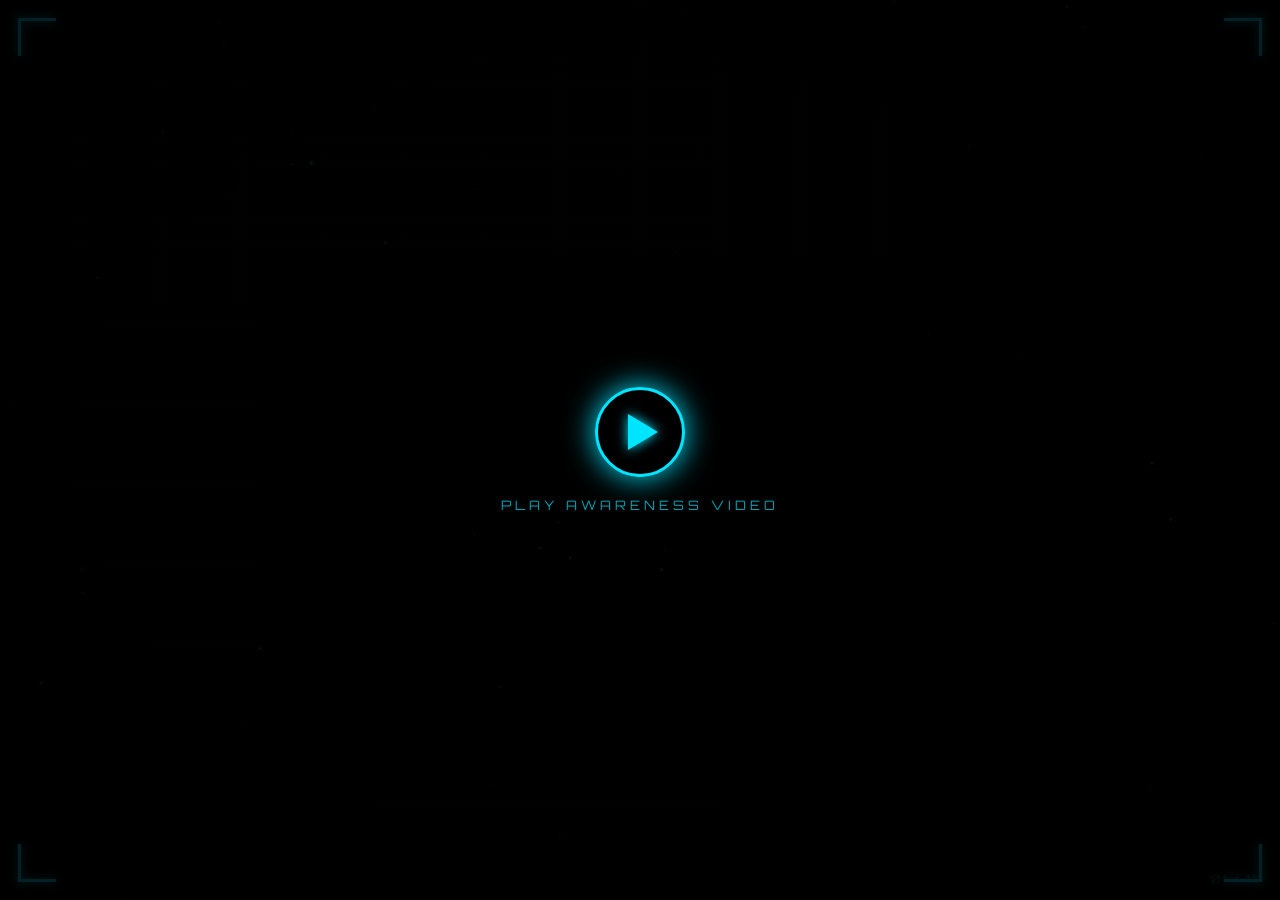
<file: cyberhayatpk_video_1.html>
<!DOCTYPE html>
<html lang="en">
<head>
<meta charset="UTF-8">
<meta name="viewport" content="width=device-width, initial-scale=1.0">
<title>CyberHayatPK – Cyber Harassment Awareness</title>
<style>
@import url('https://fonts.googleapis.com/css2?family=Orbitron:wght@400;700;900&family=Rajdhani:wght@300;400;600;700&display=swap');

:root {
  --cyan: #00e5ff;
  --red: #ff2020;
  --dark: #010d18;
  --navy: #031522;
  --mid: #062030;
}

* { margin:0; padding:0; box-sizing:border-box; }

html, body {
  width:100%; height:100%;
  background:#000;
  overflow:hidden;
  font-family:'Rajdhani', sans-serif;
}

/* ── CANVAS BG ── */
#bgCanvas {
  position:fixed; inset:0;
  width:100%; height:100%;
  z-index:0;
}

/* ── SCANLINES ── */
.scanlines {
  position:fixed; inset:0;
  background:repeating-linear-gradient(0deg,transparent,transparent 3px,rgba(0,229,255,0.015) 3px,rgba(0,229,255,0.015) 4px);
  z-index:1; pointer-events:none;
}

/* ── VIGNETTE ── */
.vignette {
  position:fixed; inset:0;
  background:radial-gradient(ellipse at center, transparent 50%, rgba(0,0,0,0.85) 100%);
  z-index:1; pointer-events:none;
}

/* ── CORNER BRACKETS ── */
.brackets { position:fixed; inset:0; z-index:3; pointer-events:none; }
.brk { position:absolute; width:55px; height:55px; }
.brk::before,.brk::after { content:''; position:absolute; background:var(--cyan); box-shadow:0 0 10px var(--cyan); }
.brk.tl { top:18px; left:18px; }
.brk.tl::before { width:3px; height:38px; top:0; left:0; }
.brk.tl::after  { width:38px; height:3px; top:0; left:0; }
.brk.tr { top:18px; right:18px; }
.brk.tr::before { width:3px; height:38px; top:0; right:0; }
.brk.tr::after  { width:38px; height:3px; top:0; right:0; }
.brk.bl { bottom:18px; left:18px; }
.brk.bl::before { width:3px; height:38px; bottom:0; left:0; }
.brk.bl::after  { width:38px; height:3px; bottom:0; left:0; }
.brk.br { bottom:18px; right:18px; }
.brk.br::before { width:3px; height:38px; bottom:0; right:0; }
.brk.br::after  { width:38px; height:3px; bottom:0; right:0; }

/* ── PROGRESS BAR ── */
#progressBar {
  position:fixed; bottom:0; left:0; height:3px;
  background:linear-gradient(90deg,var(--cyan),#0099bb);
  box-shadow:0 0 12px var(--cyan);
  z-index:10; transition:width 0.4s linear;
  width:0%;
}

/* ── SLIDE COUNTER ── */
#slideNum {
  position:fixed; bottom:14px; right:22px;
  font-family:'Orbitron', monospace;
  font-size:11px; color:rgba(0,229,255,0.5);
  z-index:10; letter-spacing:2px;
}

/* ── SCENES ── */
.scene {
  position:fixed; inset:0;
  display:none;
  align-items:center; justify-content:center;
  flex-direction:column;
  z-index:2;
  pointer-events:none;
}
.scene.active {
  display:flex;
  pointer-events:all;
  animation: sceneFadeIn 0.5s ease forwards;
}
@keyframes sceneFadeIn {
  from { opacity:0; }
  to   { opacity:1; }
}

/* ═══════════════════════════════
   SCENE 1 – TITLE
═══════════════════════════════ */
#s1 .glitch-wrap {
  text-align:center;
  animation: fadeUp 0.8s ease forwards;
}
.title-tag {
  font-family:'Orbitron', monospace;
  font-size:clamp(11px,1.4vw,15px);
  color:var(--cyan);
  letter-spacing:8px;
  text-transform:uppercase;
  opacity:0;
  animation: fadeIn 0.6s 0.3s ease forwards;
  margin-bottom:18px;
}
.main-title {
  font-family:'Orbitron', monospace;
  font-size:clamp(38px,7vw,88px);
  font-weight:900;
  color:#fff;
  line-height:1;
  text-shadow:0 0 30px rgba(0,229,255,0.6), 0 0 80px rgba(0,229,255,0.2);
  opacity:0;
  animation: glitchReveal 1s 0.6s ease forwards;
}
.main-title span { color:var(--cyan); }
.sub-title {
  font-family:'Rajdhani', sans-serif;
  font-size:clamp(16px,2.5vw,26px);
  font-weight:600;
  color:rgba(255,255,255,0.7);
  letter-spacing:4px;
  text-transform:uppercase;
  margin-top:14px;
  opacity:0;
  animation: fadeIn 0.8s 1.2s ease forwards;
}
.divider-line {
  width:0; height:2px;
  background:linear-gradient(90deg,transparent,var(--cyan),transparent);
  margin:22px auto;
  animation: expandWidth 0.8s 1.5s ease forwards;
}
.tagline {
  font-size:clamp(13px,1.6vw,17px);
  color:rgba(0,229,255,0.8);
  letter-spacing:5px;
  text-transform:uppercase;
  opacity:0;
  animation: fadeIn 0.8s 2s ease forwards;
}

/* ═══════════════════════════════
   SCENE 2 – WHAT IS CYBER HARASSMENT
═══════════════════════════════ */
#s2 { padding: 0 8vw; }
.scene-label {
  font-family:'Orbitron', monospace;
  font-size:clamp(9px,1.1vw,12px);
  color:var(--red);
  letter-spacing:6px;
  text-transform:uppercase;
  opacity:0;
  animation: fadeIn 0.5s 0.2s ease forwards;
  margin-bottom:16px;
}
.scene-heading {
  font-family:'Orbitron', monospace;
  font-size:clamp(26px,4.5vw,56px);
  font-weight:900;
  color:#fff;
  text-align:center;
  line-height:1.1;
  opacity:0;
  animation: fadeUp 0.7s 0.4s ease forwards;
  margin-bottom:20px;
}
.scene-heading .hl { color:var(--cyan); }
.def-box {
  max-width:780px;
  text-align:center;
  opacity:0;
  animation: fadeUp 0.7s 0.8s ease forwards;
}
.def-box p {
  font-size:clamp(14px,2vw,21px);
  color:rgba(255,255,255,0.75);
  line-height:1.7;
  font-weight:400;
}
.def-box p strong { color:var(--cyan); font-weight:700; }

/* ═══════════════════════════════
   SCENE 3–8 – THREAT CARDS
═══════════════════════════════ */
.threat-scene { padding:0 6vw; }
.threat-icon-wrap {
  width:clamp(80px,12vw,130px);
  height:clamp(80px,12vw,130px);
  border-radius:50%;
  border:2px solid var(--cyan);
  display:flex; align-items:center; justify-content:center;
  background:rgba(0,229,255,0.05);
  box-shadow:0 0 30px rgba(0,229,255,0.3), inset 0 0 30px rgba(0,229,255,0.05);
  margin-bottom:28px;
  opacity:0;
  animation: popIn 0.6s 0.2s cubic-bezier(.34,1.56,.64,1) forwards;
}
.threat-icon-wrap.red-icon {
  border-color:var(--red);
  background:rgba(255,32,32,0.05);
  box-shadow:0 0 30px rgba(255,32,32,0.3), inset 0 0 30px rgba(255,32,32,0.05);
}
.threat-icon {
  font-size:clamp(36px,5vw,58px);
  filter:drop-shadow(0 0 8px currentColor);
}
.threat-name {
  font-family:'Orbitron', monospace;
  font-size:clamp(24px,4vw,50px);
  font-weight:900;
  color:var(--cyan);
  text-align:center;
  text-shadow:0 0 20px rgba(0,229,255,0.5);
  opacity:0;
  animation: fadeUp 0.6s 0.5s ease forwards;
  margin-bottom:16px;
}
.threat-name.danger { color:var(--red); text-shadow:0 0 20px rgba(255,32,32,0.5); }
.threat-desc {
  max-width:700px;
  text-align:center;
  font-size:clamp(14px,2vw,21px);
  color:rgba(255,255,255,0.72);
  line-height:1.7;
  opacity:0;
  animation: fadeUp 0.6s 0.8s ease forwards;
}
.threat-desc strong { color:var(--cyan); }
.threat-desc strong.r { color:var(--red); }

.protect-strip {
  margin-top:28px;
  padding:14px 28px;
  border:1px solid rgba(0,229,255,0.25);
  border-left:3px solid var(--cyan);
  background:rgba(0,229,255,0.04);
  max-width:680px;
  text-align:left;
  opacity:0;
  animation: fadeIn 0.6s 1.1s ease forwards;
  border-radius:0 6px 6px 0;
}
.protect-strip .pt-label {
  font-family:'Orbitron', monospace;
  font-size:10px;
  color:var(--cyan);
  letter-spacing:4px;
  margin-bottom:6px;
  text-transform:uppercase;
}
.protect-strip p {
  font-size:clamp(13px,1.6vw,16px);
  color:rgba(255,255,255,0.65);
  line-height:1.6;
}

/* ═══════════════════════════════
   SCENE 9 – STATS
═══════════════════════════════ */
#s9 { padding:0 6vw; }
.stats-grid {
  display:grid;
  grid-template-columns: repeat(3,1fr);
  gap:clamp(14px,2vw,28px);
  max-width:900px;
  width:100%;
  margin-top:24px;
}
.stat-card {
  border:1px solid rgba(0,229,255,0.2);
  background:rgba(0,229,255,0.04);
  border-radius:8px;
  padding:24px 16px;
  text-align:center;
  opacity:0;
  transform:translateY(20px);
}
.stat-card:nth-child(1){ animation: fadeUp 0.6s 0.4s ease forwards; }
.stat-card:nth-child(2){ animation: fadeUp 0.6s 0.65s ease forwards; }
.stat-card:nth-child(3){ animation: fadeUp 0.6s 0.9s ease forwards; }
.stat-num {
  font-family:'Orbitron', monospace;
  font-size:clamp(28px,4vw,48px);
  font-weight:900;
  color:var(--cyan);
  text-shadow:0 0 20px rgba(0,229,255,0.6);
  display:block;
}
.stat-num.r { color:var(--red); text-shadow:0 0 20px rgba(255,32,32,0.6); }
.stat-label {
  font-size:clamp(11px,1.4vw,14px);
  color:rgba(255,255,255,0.6);
  margin-top:8px;
  letter-spacing:1px;
  line-height:1.5;
  text-transform:uppercase;
}

/* ═══════════════════════════════
   SCENE 10 – HOW TO PROTECT
═══════════════════════════════ */
#s10 { padding:0 6vw; }
.tips-grid {
  display:grid;
  grid-template-columns:repeat(2,1fr);
  gap:clamp(10px,1.5vw,20px);
  max-width:860px;
  width:100%;
  margin-top:22px;
}
.tip-card {
  border:1px solid rgba(0,229,255,0.15);
  background:rgba(0,10,20,0.6);
  border-radius:8px;
  padding:18px 20px;
  display:flex;
  align-items:flex-start;
  gap:14px;
  opacity:0;
  transform:translateX(-15px);
}
.tip-card:nth-child(1){ animation: slideIn 0.5s 0.3s ease forwards; }
.tip-card:nth-child(2){ animation: slideIn 0.5s 0.5s ease forwards; }
.tip-card:nth-child(3){ animation: slideIn 0.5s 0.7s ease forwards; }
.tip-card:nth-child(4){ animation: slideIn 0.5s 0.9s ease forwards; }
.tip-num {
  font-family:'Orbitron', monospace;
  font-size:22px;
  font-weight:900;
  color:var(--cyan);
  min-width:36px;
  line-height:1;
  text-shadow:0 0 10px var(--cyan);
}
.tip-text h4 {
  font-family:'Orbitron', monospace;
  font-size:clamp(11px,1.3vw,13px);
  color:#fff;
  letter-spacing:1px;
  margin-bottom:5px;
}
.tip-text p {
  font-size:clamp(12px,1.4vw,14px);
  color:rgba(255,255,255,0.58);
  line-height:1.5;
}

/* ═══════════════════════════════
   SCENE 11 – LOGO OUTRO
═══════════════════════════════ */
#s11 {
  background:radial-gradient(ellipse at center, rgba(0,50,80,0.4) 0%, transparent 70%);
}
.logo-circle {
  width:clamp(180px,28vw,300px);
  height:clamp(180px,28vw,300px);
  border-radius:50%;
  background:radial-gradient(circle, #041e30 0%, #010d18 100%);
  border:3px solid var(--cyan);
  box-shadow:0 0 40px rgba(0,229,255,0.4), 0 0 100px rgba(0,229,255,0.15), inset 0 0 40px rgba(0,229,255,0.08);
  display:flex; align-items:center; justify-content:center;
  flex-direction:column;
  padding:24px;
  opacity:0;
  animation: logoReveal 1.2s 0.3s cubic-bezier(.34,1.56,.64,1) forwards;
  position:relative;
}
.logo-circle::before {
  content:'';
  position:absolute; inset:-6px;
  border-radius:50%;
  border:1px solid rgba(0,229,255,0.2);
  animation: rotateSlow 8s linear infinite;
}
.logo-circle::after {
  content:'';
  position:absolute; inset:-14px;
  border-radius:50%;
  border:1px dashed rgba(0,229,255,0.1);
  animation: rotateSlow 14s linear infinite reverse;
}
.logo-shield { font-size:clamp(38px,6vw,64px); filter:drop-shadow(0 0 12px var(--cyan)); }
.logo-brand {
  font-family:'Orbitron', monospace;
  font-size:clamp(13px,2vw,20px);
  font-weight:900;
  color:var(--cyan);
  text-align:center;
  letter-spacing:2px;
  line-height:1.2;
  margin-top:8px;
  text-shadow:0 0 15px var(--cyan);
}
.logo-brand span { display:block; font-size:0.6em; color:rgba(255,255,255,0.7); letter-spacing:3px; font-weight:400; margin-top:4px; }
.outro-tagline {
  margin-top:30px;
  font-size:clamp(13px,1.8vw,18px);
  color:rgba(255,255,255,0.6);
  letter-spacing:4px;
  text-transform:uppercase;
  opacity:0;
  animation: fadeIn 0.8s 1.4s ease forwards;
}
.outro-tagline strong { color:var(--cyan); }
.outro-website {
  margin-top:12px;
  font-family:'Orbitron', monospace;
  font-size:clamp(11px,1.3vw,13px);
  color:rgba(0,229,255,0.5);
  letter-spacing:3px;
  opacity:0;
  animation: fadeIn 0.8s 1.8s ease forwards;
}

/* ═══════════════════════════════
   SHIELD SVG in scenes
═══════════════════════════════ */
.shield-bg {
  position:absolute;
  opacity:0.04;
  font-size:40vw;
  pointer-events:none;
  z-index:-1;
  filter:blur(2px);
}

/* ═══════════════════════════════
   KEYFRAMES
═══════════════════════════════ */
@keyframes fadeIn {
  from { opacity:0; }
  to   { opacity:1; }
}
@keyframes fadeUp {
  from { opacity:0; transform:translateY(24px); }
  to   { opacity:1; transform:translateY(0); }
}
@keyframes slideIn {
  from { opacity:0; transform:translateX(-15px); }
  to   { opacity:1; transform:translateX(0); }
}
@keyframes popIn {
  from { opacity:0; transform:scale(0.6); }
  to   { opacity:1; transform:scale(1); }
}
@keyframes expandWidth {
  from { width:0; }
  to   { width:320px; }
}
@keyframes glitchReveal {
  0%   { opacity:0; transform:translateY(20px) skewX(-3deg); clip-path:inset(0 100% 0 0); }
  30%  { opacity:1; clip-path:inset(0 40% 0 0); }
  60%  { clip-path:inset(0 10% 0 0); }
  100% { opacity:1; transform:translateY(0) skewX(0); clip-path:inset(0 0% 0 0); }
}
@keyframes logoReveal {
  from { opacity:0; transform:scale(0.5) rotate(-10deg); }
  to   { opacity:1; transform:scale(1) rotate(0deg); }
}
@keyframes rotateSlow {
  from { transform:rotate(0deg); }
  to   { transform:rotate(360deg); }
}
@keyframes pulse {
  0%,100% { box-shadow:0 0 20px rgba(0,229,255,0.3); }
  50%      { box-shadow:0 0 50px rgba(0,229,255,0.7); }
}
@keyframes flicker {
  0%,95%,100% { opacity:1; }
  96%          { opacity:0.4; }
  97%          { opacity:1; }
  98%          { opacity:0.6; }
}

/* Flicker on title */
.main-title { animation: glitchReveal 1s 0.6s ease forwards, flicker 6s 3s infinite; }

/* ── PLAY BUTTON (initial) ── */
#playBtn {
  position:fixed; inset:0; z-index:20;
  background:rgba(0,0,0,0.85);
  display:flex; flex-direction:column;
  align-items:center; justify-content:center;
  cursor:pointer;
}
#playBtn .pb-circle {
  width:90px; height:90px;
  border-radius:50%;
  border:3px solid var(--cyan);
  display:flex; align-items:center; justify-content:center;
  box-shadow:0 0 30px var(--cyan);
  animation:pulse 2s infinite;
  transition:transform 0.2s;
}
#playBtn:hover .pb-circle { transform:scale(1.1); }
#playBtn .pb-triangle {
  width:0; height:0;
  border-top:18px solid transparent;
  border-bottom:18px solid transparent;
  border-left:30px solid var(--cyan);
  margin-left:6px;
  filter:drop-shadow(0 0 6px var(--cyan));
}
#playBtn p {
  margin-top:20px;
  font-family:'Orbitron', monospace;
  font-size:13px;
  color:rgba(0,229,255,0.7);
  letter-spacing:4px;
  text-transform:uppercase;
}

/* ── CONTROLS ── */
#controls {
  position:fixed; bottom:28px; left:50%;
  transform:translateX(-50%);
  z-index:10;
  display:none;
  gap:14px;
}
#controls button {
  background:rgba(0,229,255,0.08);
  border:1px solid rgba(0,229,255,0.3);
  color:var(--cyan);
  font-family:'Orbitron', monospace;
  font-size:11px;
  letter-spacing:2px;
  padding:8px 18px;
  cursor:pointer;
  border-radius:4px;
  transition:all 0.2s;
}
#controls button:hover {
  background:rgba(0,229,255,0.18);
  box-shadow:0 0 14px rgba(0,229,255,0.3);
}
</style>
</head>
<body>

<canvas id="bgCanvas"></canvas>
<div class="scanlines"></div>
<div class="vignette"></div>

<div class="brackets">
  <div class="brk tl"></div>
  <div class="brk tr"></div>
  <div class="brk bl"></div>
  <div class="brk br"></div>
</div>

<div id="progressBar"></div>
<div id="slideNum">01 / 11</div>

<!-- ══════════════ PLAY BUTTON ══════════════ -->
<div id="playBtn">
  <div class="pb-circle"><div class="pb-triangle"></div></div>
  <p>Play Awareness Video</p>
</div>

<!-- ══════════════ SCENE 1: TITLE ══════════════ -->
<div class="scene" id="s1">
  <div class="shield-bg">🛡</div>
  <div class="glitch-wrap">
    <div class="title-tag">// Awareness Campaign //</div>
    <div class="main-title">CYBER<span>HARASSMENT</span></div>
    <div class="sub-title">The Hidden Digital Threat</div>
    <div class="divider-line"></div>
    <div class="tagline">Stay Safe • Protect Yourself • Speak Up</div>
  </div>
</div>

<!-- ══════════════ SCENE 2: DEFINITION ══════════════ -->
<div class="scene" id="s2">
  <div class="scene-label">// Defining the Threat</div>
  <div class="scene-heading">What Is<br><span class="hl">Cyber Harassment?</span></div>
  <div class="def-box">
    <p>Cyber harassment is the use of <strong>digital technology</strong> to intimidate, threaten, humiliate, or harm another person. It occurs across social media, messaging apps, emails, and online platforms — affecting <strong>millions of people</strong> worldwide every day.</p>
  </div>
</div>

<!-- ══════════════ SCENE 3: STALKING ══════════════ -->
<div class="scene threat-scene" id="s3">
  <div class="threat-icon-wrap">
    <span class="threat-icon" style="color:#00e5ff">👁</span>
  </div>
  <div class="threat-name">CYBER STALKING</div>
  <div class="threat-desc">
    Repeatedly monitoring someone's online activity, tracking their location, or sending persistent unwanted messages. <strong>Victims feel watched, unsafe, and violated</strong> — even in their own homes.
  </div>
  <div class="protect-strip">
    <div class="pt-label">🛡 Protect Yourself</div>
    <p>Review your privacy settings. Never share real-time location publicly. Block and report any stalker accounts immediately.</p>
  </div>
</div>

<!-- ══════════════ SCENE 4: ONLINE BULLYING ══════════════ -->
<div class="scene threat-scene" id="s4">
  <div class="threat-icon-wrap red-icon">
    <span class="threat-icon" style="color:#ff2020">💬</span>
  </div>
  <div class="threat-name danger">ONLINE BULLYING</div>
  <div class="threat-desc">
    Sending hateful messages, public humiliation, spreading rumors, or deliberately excluding someone. <strong class="r">1 in 3 young people</strong> experience cyberbullying — leading to severe emotional and mental harm.
  </div>
  <div class="protect-strip">
    <div class="pt-label">🛡 Protect Yourself</div>
    <p>Do not engage with bullies. Save all evidence. Report to platform administrators and trusted adults or authorities.</p>
  </div>
</div>

<!-- ══════════════ SCENE 5: HATE SPEECH ══════════════ -->
<div class="scene threat-scene" id="s5">
  <div class="threat-icon-wrap red-icon">
    <span class="threat-icon" style="color:#ff2020">📢</span>
  </div>
  <div class="threat-name danger">HATE SPEECH</div>
  <div class="threat-desc">
    Online content that attacks individuals based on race, religion, gender, or identity. Hate speech <strong class="r">incites violence</strong>, spreads fear, and creates toxic digital environments for entire communities.
  </div>
  <div class="protect-strip">
    <div class="pt-label">🛡 Protect Yourself</div>
    <p>Report hateful content immediately. Mute or block offenders. Support affected communities. Never amplify hate by sharing it.</p>
  </div>
</div>

<!-- ══════════════ SCENE 6: DOXING ══════════════ -->
<div class="scene threat-scene" id="s6">
  <div class="threat-icon-wrap">
    <span class="threat-icon" style="color:#00e5ff">📍</span>
  </div>
  <div class="threat-name">DOXING</div>
  <div class="threat-desc">
    Publicly exposing someone's private information — address, phone number, workplace — without consent. Doxing can lead to <strong>real-world danger</strong>, harassment campaigns, and physical threats.
  </div>
  <div class="protect-strip">
    <div class="pt-label">🛡 Protect Yourself</div>
    <p>Limit personal info shared online. Use private email addresses. Regularly audit what information is publicly available about you.</p>
  </div>
</div>

<!-- ══════════════ SCENE 7: IMPERSONATION ══════════════ -->
<div class="scene threat-scene" id="s7">
  <div class="threat-icon-wrap">
    <span class="threat-icon" style="color:#00e5ff">🎭</span>
  </div>
  <div class="threat-name">IMPERSONATION</div>
  <div class="threat-desc">
    Creating fake profiles or accounts to deceive others, damage reputations, or manipulate situations. Impersonators can <strong>destroy relationships</strong>, careers, and mental well-being of victims.
  </div>
  <div class="protect-strip">
    <div class="pt-label">🛡 Protect Yourself</div>
    <p>Enable two-factor authentication. Report fake accounts to platforms. Alert your contacts if you discover a fake profile of you.</p>
  </div>
</div>

<!-- ══════════════ SCENE 8: DISINFORMATION ══════════════ -->
<div class="scene threat-scene" id="s8">
  <div class="threat-icon-wrap red-icon">
    <span class="threat-icon" style="color:#ff2020">📰</span>
  </div>
  <div class="threat-name danger">DISINFORMATION</div>
  <div class="threat-desc">
    Deliberately spreading false information to damage reputation or manipulate public opinion. <strong class="r">False narratives spread 6× faster</strong> than truth online — causing real psychological and social damage.
  </div>
  <div class="protect-strip">
    <div class="pt-label">🛡 Protect Yourself</div>
    <p>Verify before sharing. Use trusted news sources. Report false content. Critical thinking is your strongest defense.</p>
  </div>
</div>

<!-- ══════════════ SCENE 9: STATS ══════════════ -->
<div class="scene" id="s9">
  <div class="scene-label">// The Scale of the Problem</div>
  <div class="scene-heading">By The <span class="hl">Numbers</span></div>
  <div class="stats-grid">
    <div class="stat-card">
      <span class="stat-num">41%</span>
      <div class="stat-label">of adults have experienced<br>online harassment</div>
    </div>
    <div class="stat-card">
      <span class="stat-num r">75%</span>
      <div class="stat-label">of victims suffer anxiety,<br>depression & trauma</div>
    </div>
    <div class="stat-card">
      <span class="stat-num">1 in 3</span>
      <div class="stat-label">young people are<br>cyberbullied globally</div>
    </div>
    <div class="stat-card">
      <span class="stat-num r">60%</span>
      <div class="stat-label">of cases go unreported<br>due to fear or shame</div>
    </div>
    <div class="stat-card">
      <span class="stat-num">90%</span>
      <div class="stat-label">of teen victims know<br>their harasser online</div>
    </div>
    <div class="stat-card">
      <span class="stat-num r">24/7</span>
      <div class="stat-label">harassment never stops —<br>it follows victims home</div>
    </div>
  </div>
</div>

<!-- ══════════════ SCENE 10: HOW TO PROTECT ══════════════ -->
<div class="scene" id="s10">
  <div class="scene-label">// Defense Strategies</div>
  <div class="scene-heading">How To <span class="hl">Protect</span> Yourself</div>
  <div class="tips-grid">
    <div class="tip-card">
      <div class="tip-num">01</div>
      <div class="tip-text">
        <h4>🔒 Lock Your Privacy</h4>
        <p>Set all accounts to private. Control who can see your posts, location, and personal information.</p>
      </div>
    </div>
    <div class="tip-card">
      <div class="tip-num">02</div>
      <div class="tip-text">
        <h4>📸 Document Everything</h4>
        <p>Screenshot all harassment. Keep records with dates and times before blocking the offender.</p>
      </div>
    </div>
    <div class="tip-card">
      <div class="tip-num">03</div>
      <div class="tip-text">
        <h4>🚨 Report & Block</h4>
        <p>Use platform report tools. Contact cybercrime authorities. Don't suffer in silence — report it.</p>
      </div>
    </div>
    <div class="tip-card">
      <div class="tip-num">04</div>
      <div class="tip-text">
        <h4>🤝 Seek Support</h4>
        <p>Talk to trusted family, friends, or professionals. You are not alone — help is always available.</p>
      </div>
    </div>
  </div>
</div>

<!-- ══════════════ SCENE 11: LOGO OUTRO ══════════════ -->
<div class="scene" id="s11">
  <div class="logo-circle">
    <span class="logo-shield">🛡</span>
    <div class="logo-brand">CYBERHAYATPK<span>AWARENESS &amp; DEFENSE</span></div>
  </div>
  <div class="outro-tagline"><strong>Stay Safe</strong> • Protect Yourself • Speak Up</div>
  <div class="outro-website">cyberhayatpk.com</div>
</div>

<!-- ══════════════ CONTROLS ══════════════ -->
<div id="controls">
  <button id="prevBtn">◀ PREV</button>
  <button id="pauseBtn">⏸ PAUSE</button>
  <button id="nextBtn">NEXT ▶</button>
</div>

<script>
// ── CANVAS BACKGROUND: circuit grid + particles ──
const canvas = document.getElementById('bgCanvas');
const ctx = canvas.getContext('2d');
let W, H, particles = [], lines = [];

function resize() {
  W = canvas.width  = window.innerWidth;
  H = canvas.height = window.innerHeight;
}
resize();
window.addEventListener('resize', resize);

// Particles
for (let i = 0; i < 80; i++) {
  particles.push({
    x: Math.random() * 2000,
    y: Math.random() * 1200,
    r: Math.random() * 1.5 + 0.3,
    vx: (Math.random() - 0.5) * 0.4,
    vy: (Math.random() - 0.5) * 0.4,
    a: Math.random()
  });
}

// Grid lines (static)
for (let x = 0; x < 2000; x += 80)
  lines.push({ x1:x, y1:0, x2:x, y2:1200, h:true });
for (let y = 0; y < 1200; y += 80)
  lines.push({ x1:0, y1:y, x2:2000, y2:y, h:false });

let pulse = 0;
function drawBg() {
  ctx.clearRect(0, 0, W, H);
  pulse += 0.015;

  // Grid
  ctx.lineWidth = 0.4;
  lines.forEach(l => {
    ctx.strokeStyle = `rgba(0,229,255,${0.07 + 0.03 * Math.sin(pulse + l.x1 * 0.01)})`;
    ctx.beginPath();
    ctx.moveTo(l.x1 % W, l.y1 % H);
    ctx.lineTo(l.x2 % W, l.y2 % H);
    ctx.stroke();
  });

  // Particles
  particles.forEach(p => {
    p.x = (p.x + p.vx + W) % W;
    p.y = (p.y + p.vy + H) % H;
    const alpha = 0.3 + 0.4 * Math.sin(pulse + p.a * 5);
    ctx.beginPath();
    ctx.arc(p.x, p.y, p.r, 0, Math.PI * 2);
    ctx.fillStyle = `rgba(0,229,255,${alpha})`;
    ctx.fill();
  });

  // Occasional red flash node
  if (Math.random() < 0.005) {
    const rx = Math.random() * W, ry = Math.random() * H;
    ctx.beginPath();
    ctx.arc(rx, ry, 3, 0, Math.PI * 2);
    ctx.fillStyle = 'rgba(255,32,32,0.8)';
    ctx.fill();
    ctx.beginPath();
    ctx.arc(rx, ry, 10, 0, Math.PI * 2);
    ctx.fillStyle = 'rgba(255,32,32,0.1)';
    ctx.fill();
  }

  requestAnimationFrame(drawBg);
}
drawBg();

// ── SLIDESHOW LOGIC ──
const DURATIONS = [4000, 5000, 6000, 6000, 6000, 6000, 6000, 6000, 7000, 7000, 8000];

let current = 0;
let timer = null;
let paused = false;
let started = false;

const progressBar = document.getElementById('progressBar');
const slideNum    = document.getElementById('slideNum');
const pauseBtn    = document.getElementById('pauseBtn');
const controls    = document.getElementById('controls');

function getScenes() {
  return document.querySelectorAll('.scene');
}

function restartAnimations(el) {
  // Force browser to reflow so CSS animations restart cleanly
  const animated = el.querySelectorAll('*');
  animated.forEach(child => {
    child.style.animation = 'none';
    child.offsetHeight; // trigger reflow
    child.style.animation = '';
  });
  el.style.animation = 'none';
  el.offsetHeight;
  el.style.animation = '';
}

function showScene(idx) {
  const scenes = getScenes();
  const totalScenes = scenes.length;

  // Hide ALL scenes instantly
  scenes.forEach((s, i) => {
    s.classList.remove('active');
    s.style.display = 'none';
  });

  // Show and restart the target scene
  const target = scenes[idx];
  target.style.display = 'flex';
  // Force reflow so animations restart
  target.offsetHeight;
  restartAnimations(target);
  target.classList.add('active');

  const pct = ((idx + 1) / totalScenes) * 100;
  progressBar.style.width = pct + '%';
  slideNum.textContent = String(idx + 1).padStart(2, '0') + ' / ' + String(totalScenes).padStart(2, '0');
}

function advance() {
  const totalScenes = getScenes().length;
  if (current < totalScenes - 1) {
    current++;
    showScene(current);
    if (!paused) scheduleNext();
  }
}

function scheduleNext() {
  clearTimeout(timer);
  const totalScenes = getScenes().length;
  if (current < totalScenes - 1) {
    timer = setTimeout(advance, DURATIONS[current]);
  }
}

function startVideo() {
  document.getElementById('playBtn').style.display = 'none';
  controls.style.display = 'flex';
  started = true;
  // Hide all scenes first
  getScenes().forEach(s => { s.style.display = 'none'; s.classList.remove('active'); });
  showScene(0);
  scheduleNext();
}

document.getElementById('playBtn').addEventListener('click', startVideo);

document.getElementById('nextBtn').addEventListener('click', () => {
  clearTimeout(timer);
  const totalScenes = getScenes().length;
  if (current < totalScenes - 1) { current++; showScene(current); if (!paused) scheduleNext(); }
});

document.getElementById('prevBtn').addEventListener('click', () => {
  clearTimeout(timer);
  if (current > 0) { current--; showScene(current); if (!paused) scheduleNext(); }
});

document.getElementById('pauseBtn').addEventListener('click', () => {
  paused = !paused;
  pauseBtn.textContent = paused ? '▶ PLAY' : '⏸ PAUSE';
  if (paused) clearTimeout(timer);
  else scheduleNext();
});

// Keyboard nav
document.addEventListener('keydown', e => {
  if (!started) return;
  if (e.key === 'ArrowRight' || e.key === ' ') document.getElementById('nextBtn').click();
  if (e.key === 'ArrowLeft') document.getElementById('prevBtn').click();
  if (e.key === 'p' || e.key === 'P') document.getElementById('pauseBtn').click();
});
</script>
</body>
</html>
</file>
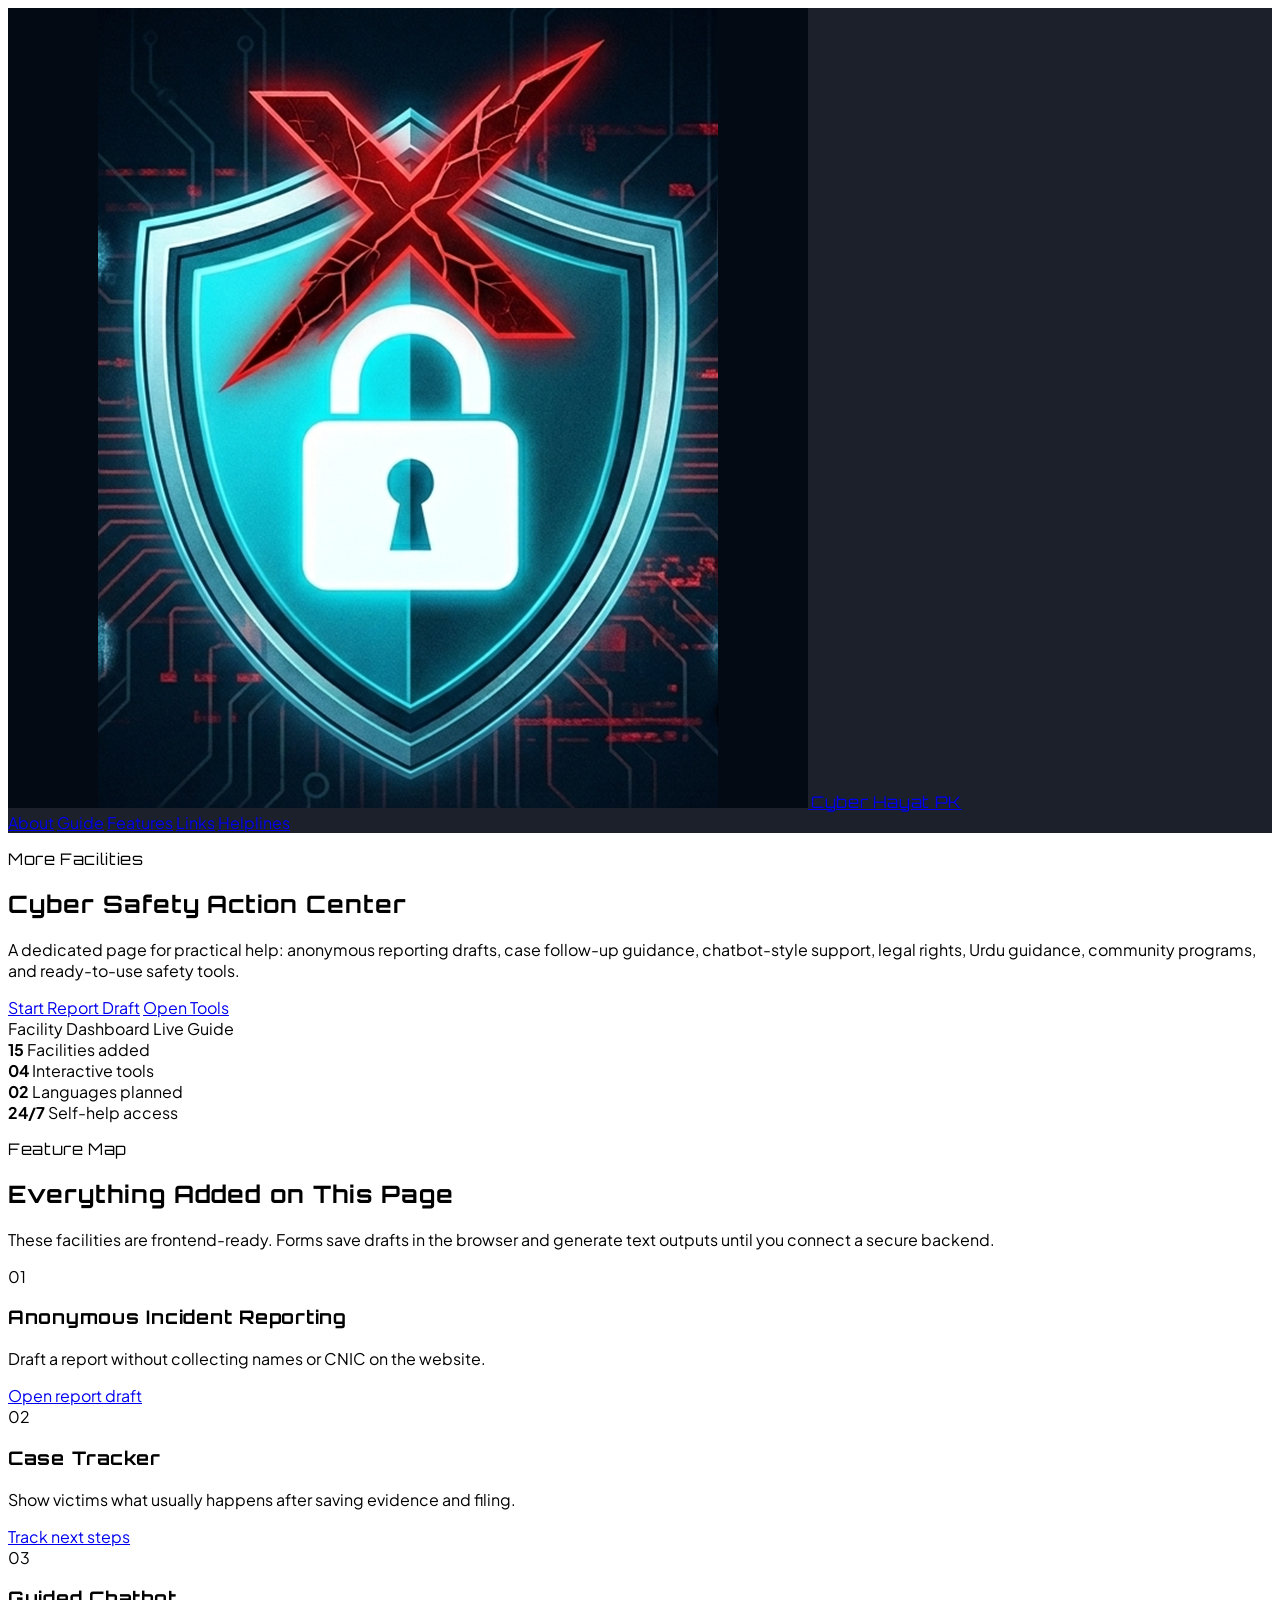
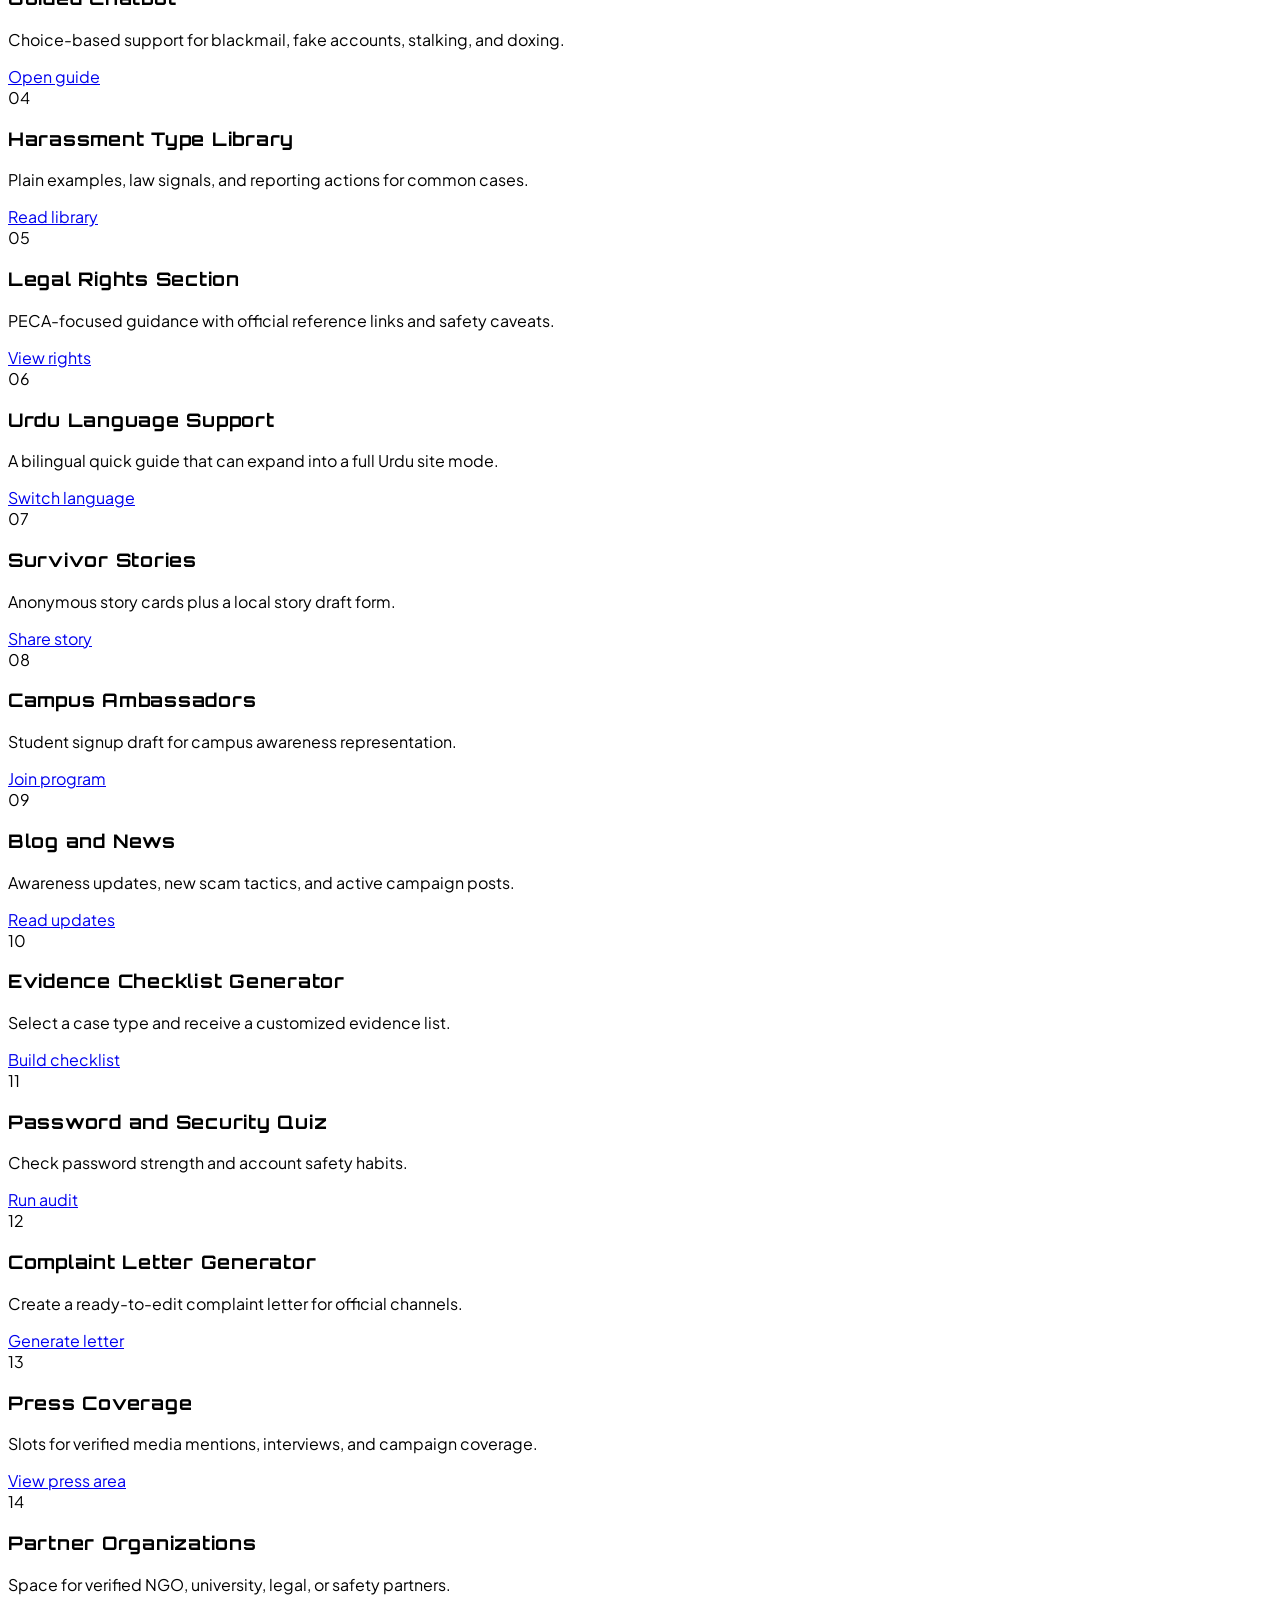
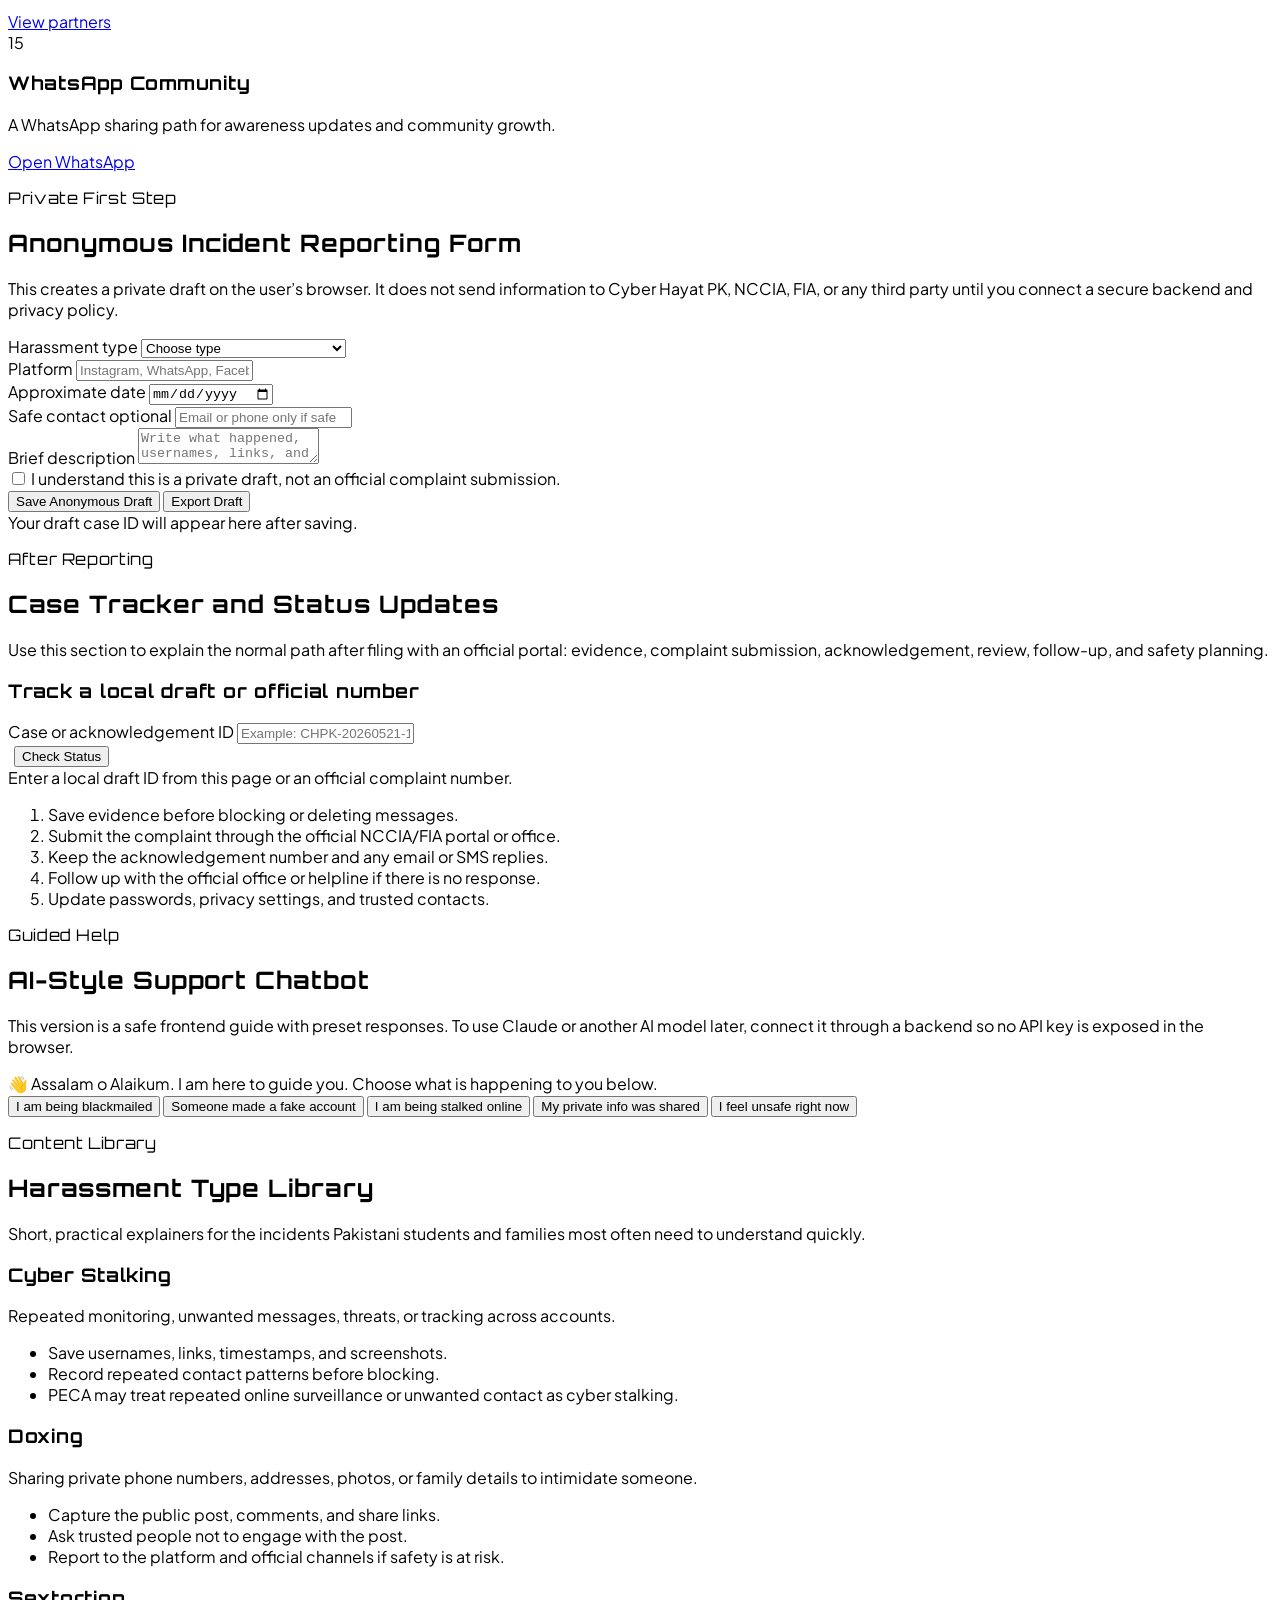
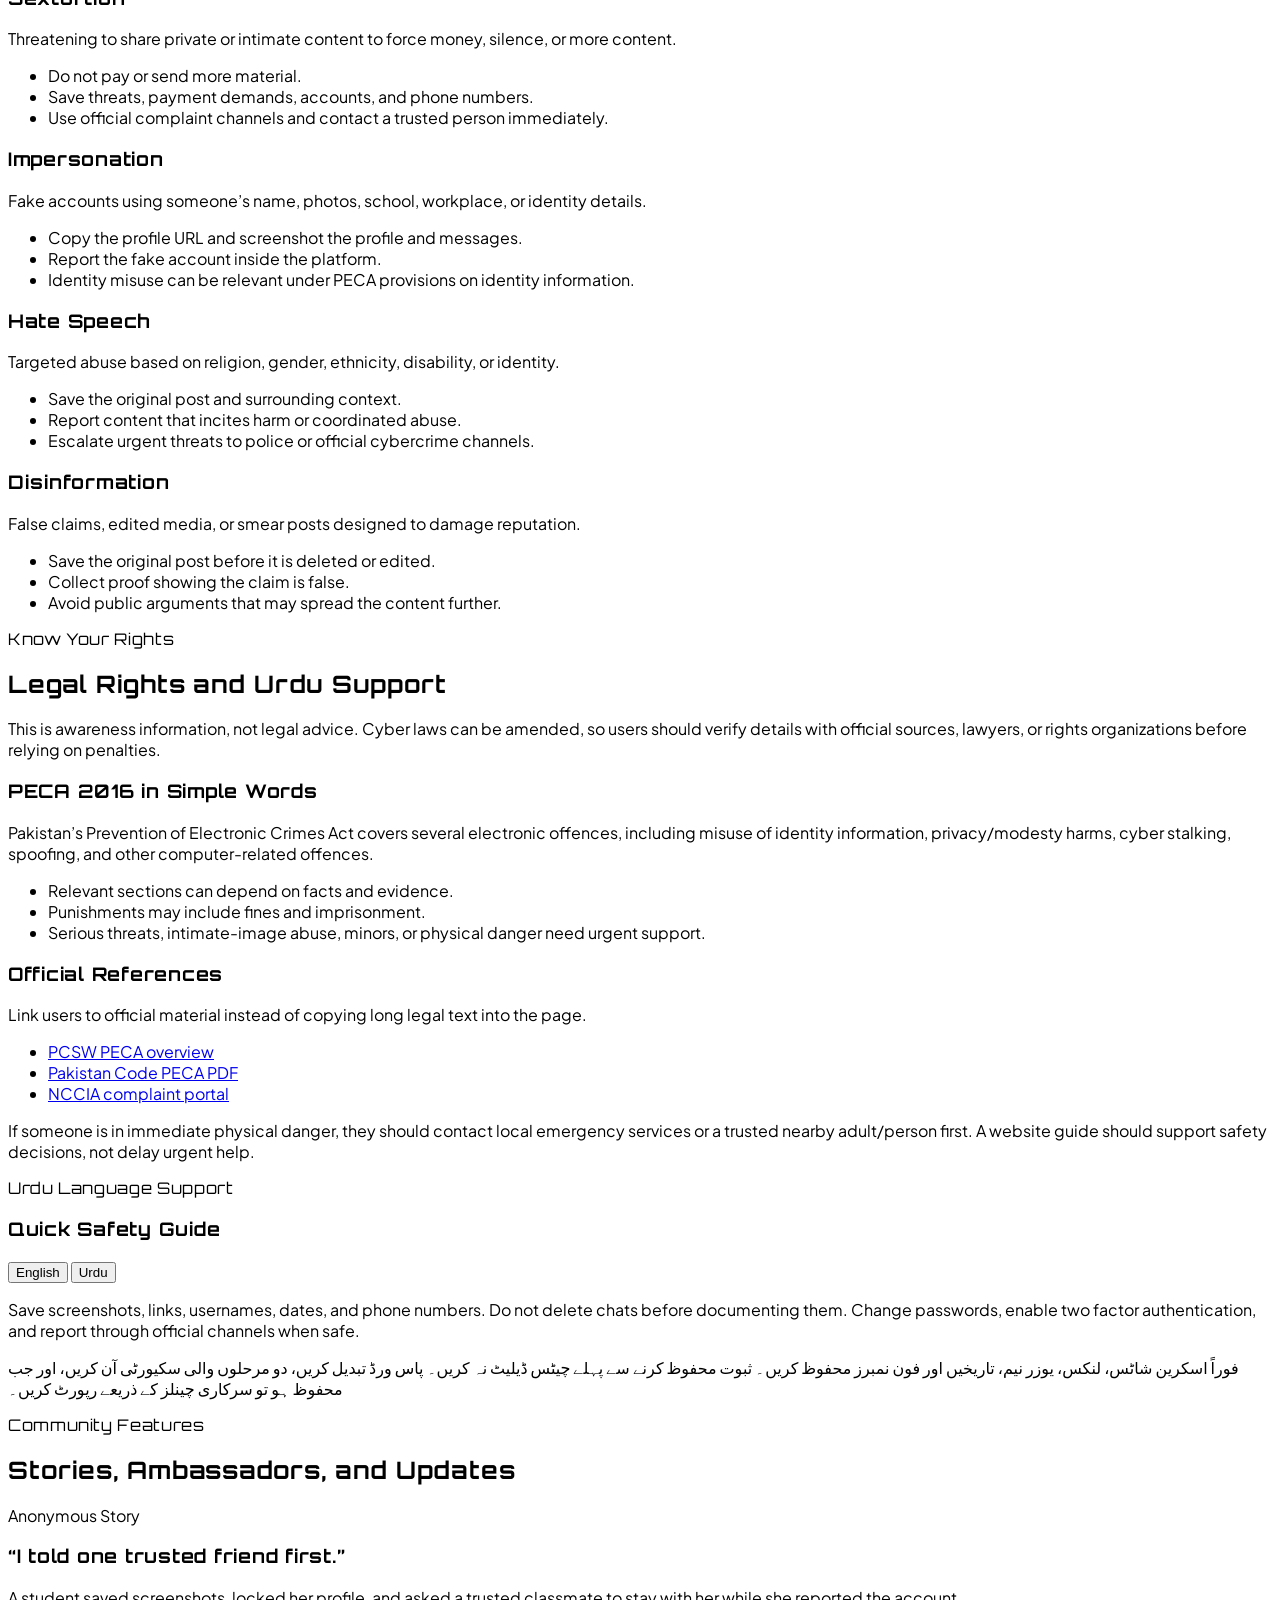
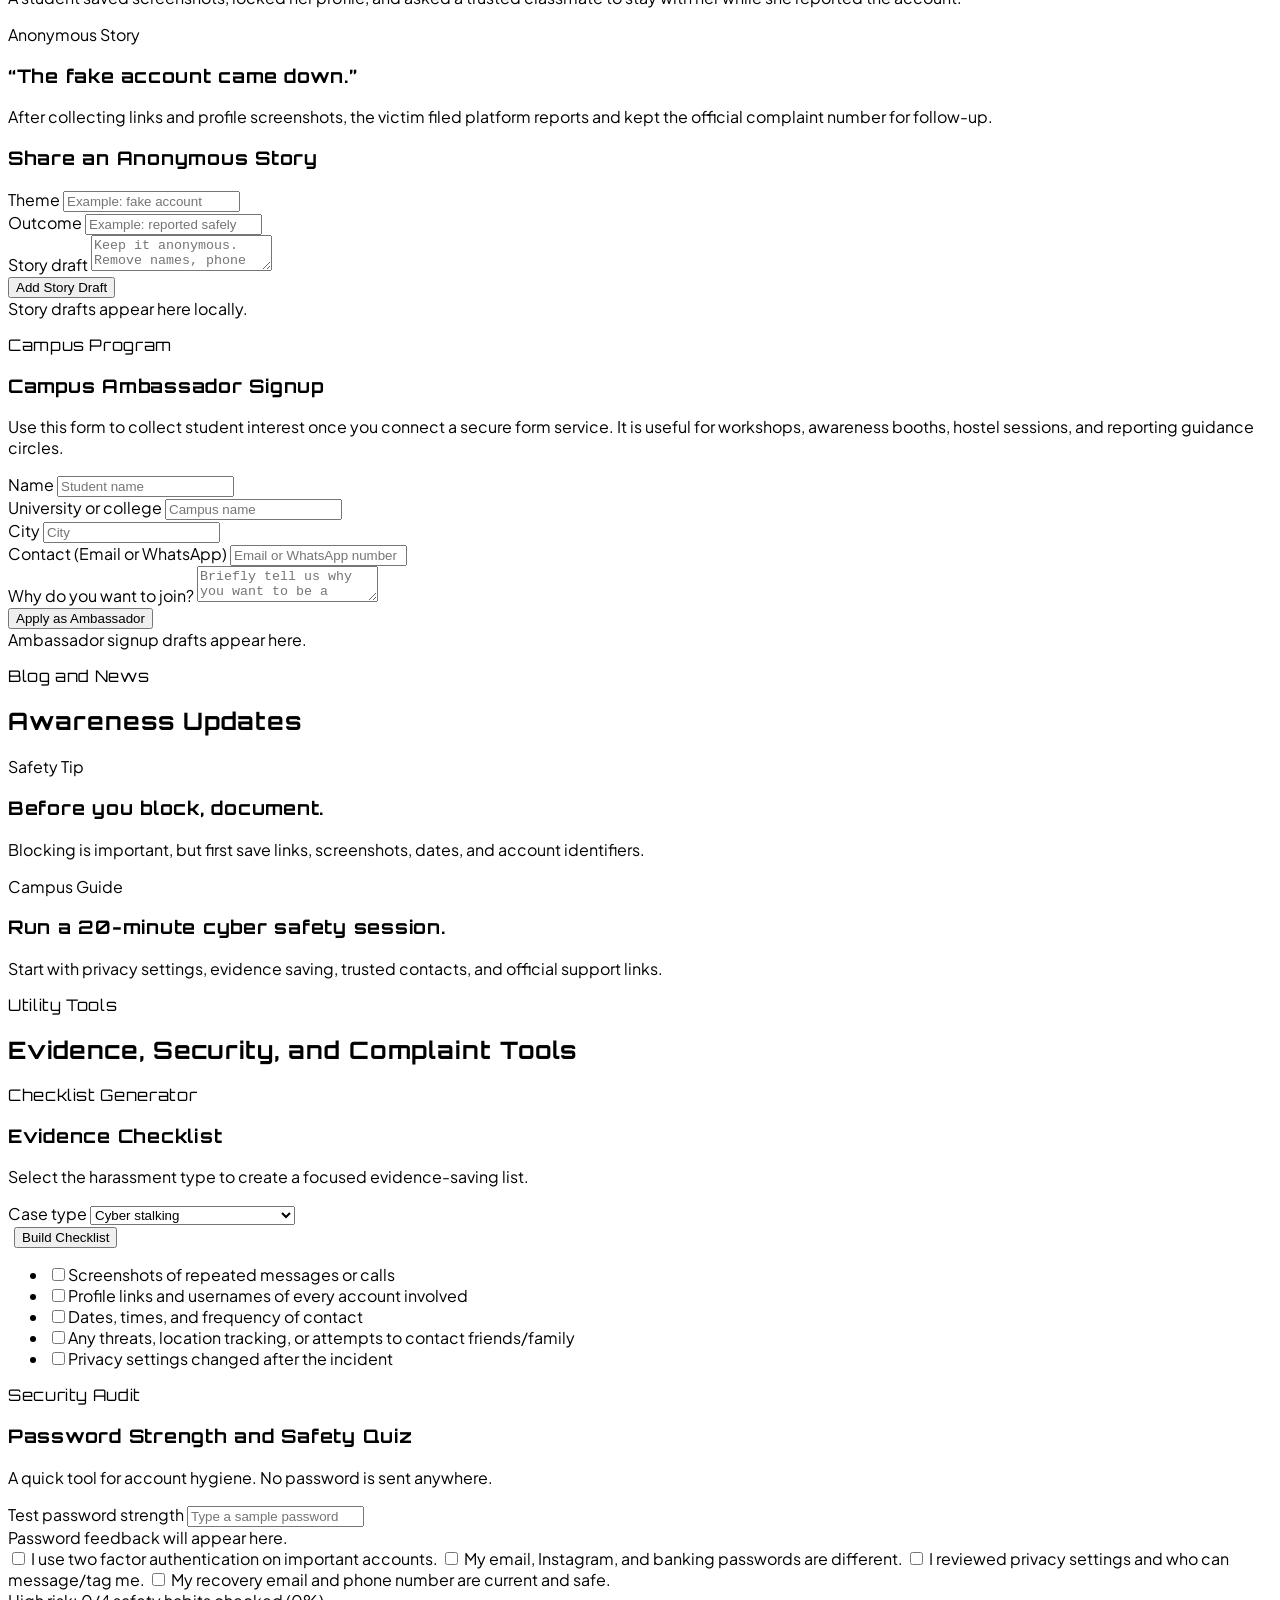
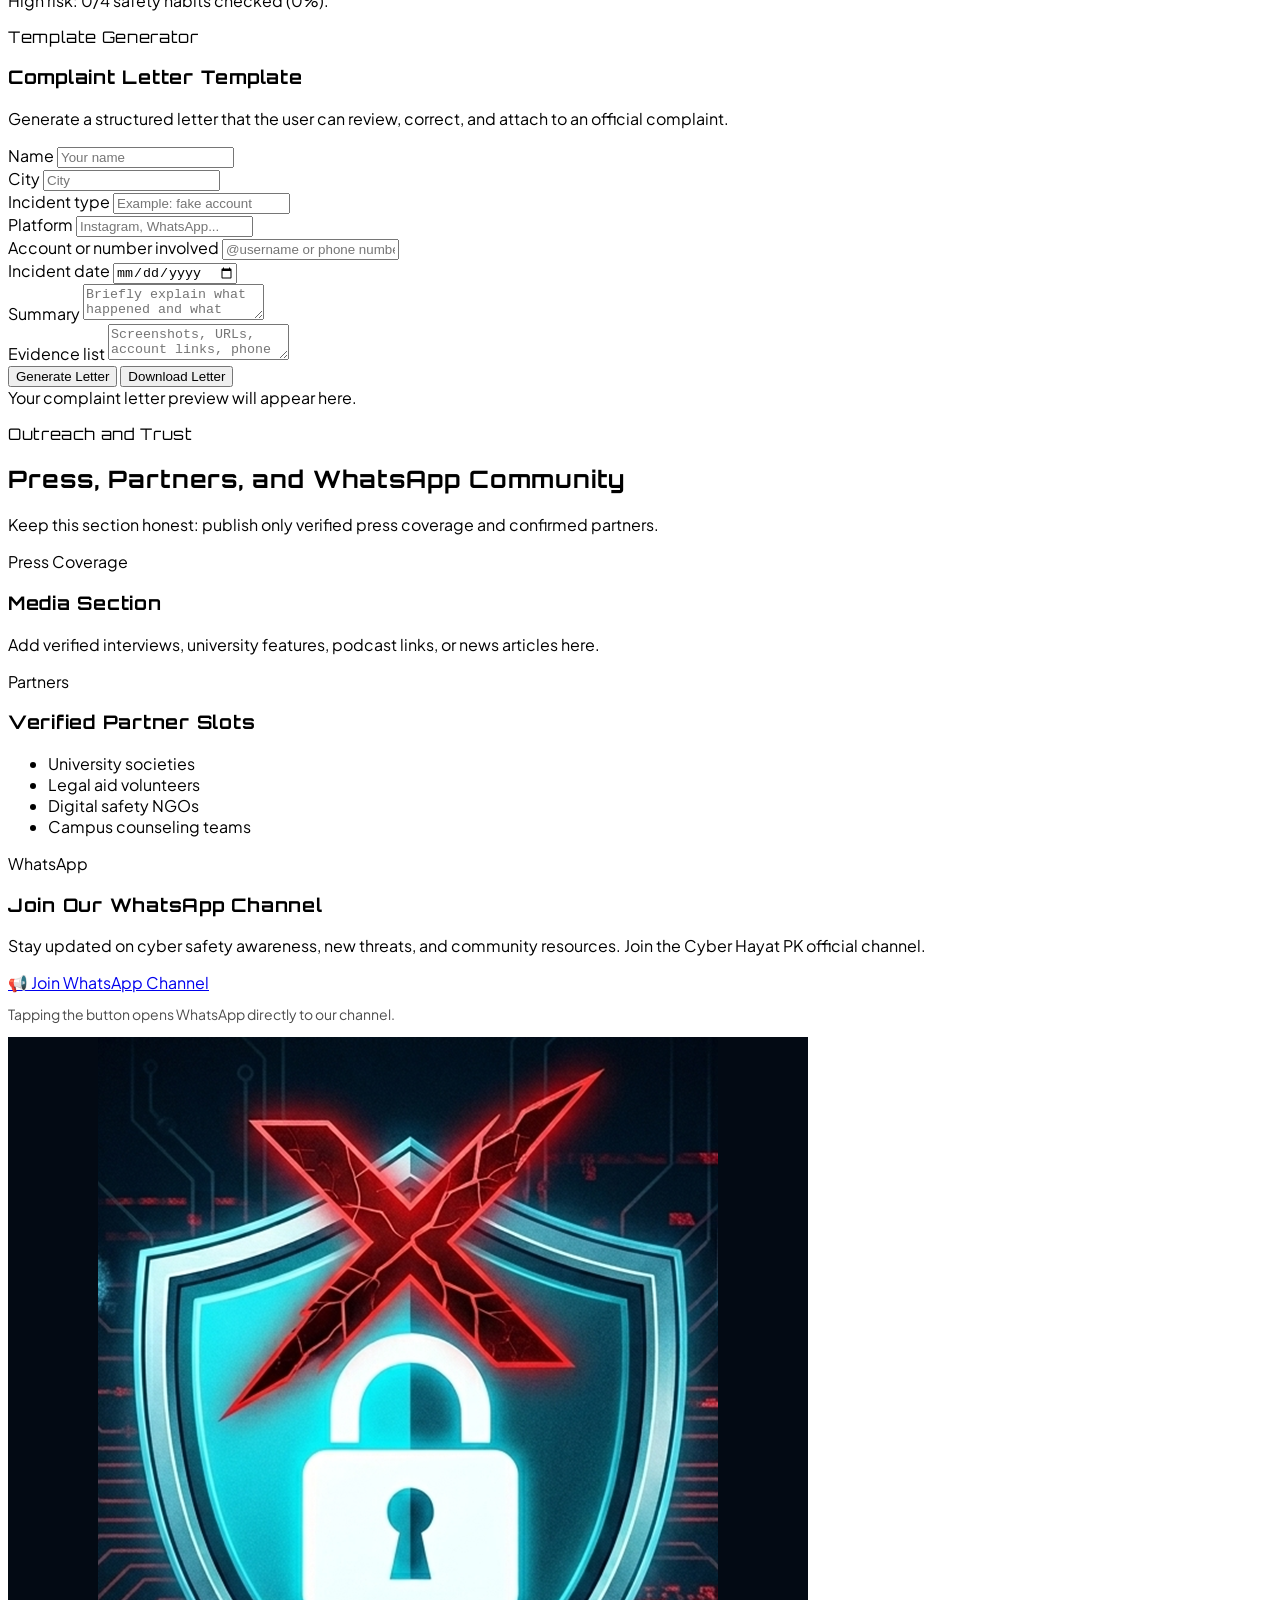
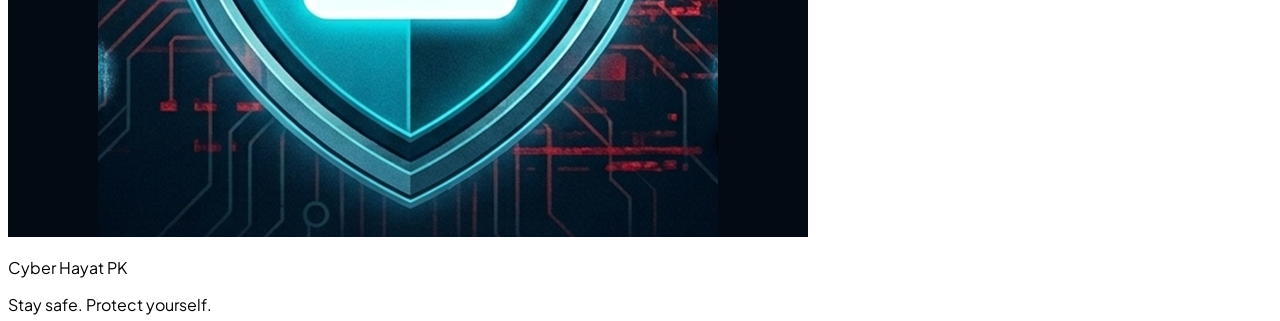
<file: features (1).html>
<!doctype html>
<html lang="en">
  <head>
    <meta charset="UTF-8" />
    <meta name="viewport" content="width=device-width, initial-scale=1.0" />
    <title>More Facilities | Cyber Hayat PK</title>
    <meta
      name="description"
      content="More Cyber Hayat PK facilities: anonymous incident reporting draft, case tracker, chatbot guidance, legal rights, Urdu support, evidence tools, complaint templates, and community programs."
    />
    <link rel="stylesheet" href="styles.css" />
  </head>
  <body class="features-page" data-language="en">
    <header class="site-header">
      <a class="brand" href="index.html#top" aria-label="Cyber Hayat PK home">
        <img
          src="cyber-hayat-shield-logo.png"
          alt="Cyber Hayat PK shield logo"
        />
        <span>Cyber Hayat PK</span>
      </a>
      <nav aria-label="Primary navigation">
        <a href="index.html#about">About</a>
        <a href="index.html#guide">Guide</a>
        <a href="features.html" aria-current="page">Features</a>
        <a href="index.html#support-links">Links</a>
        <a href="index.html#helplines">Helplines</a>
      </nav>
    </header>

    <main id="top">
      <section class="features-hero" aria-labelledby="features-title">
        <div class="features-copy">
          <p class="eyebrow">More Facilities</p>
          <h1 id="features-title">Cyber Safety Action Center</h1>
          <p class="feature-intro">
            A dedicated page for practical help: anonymous reporting drafts,
            case follow-up guidance, chatbot-style support, legal rights,
            Urdu guidance, community programs, and ready-to-use safety tools.
          </p>
          <div class="feature-hero-actions" aria-label="Feature page shortcuts">
            <a class="button primary" href="#incident-report">Start Report Draft</a>
            <a class="button ghost" href="#tools">Open Tools</a>
          </div>
        </div>

        <div class="features-console" aria-label="Cyber Hayat PK feature dashboard visual">
          <div class="console-topbar">
            <span>Facility Dashboard</span>
            <span>Live Guide</span>
          </div>
          <div class="console-screen">
            <div class="circuit-visual" aria-hidden="true"></div>
            <div class="console-stat-grid">
              <div class="console-stat">
                <strong>15</strong>
                <span>Facilities added</span>
              </div>
              <div class="console-stat">
                <strong>04</strong>
                <span>Interactive tools</span>
              </div>
              <div class="console-stat">
                <strong>02</strong>
                <span>Languages planned</span>
              </div>
              <div class="console-stat">
                <strong>24/7</strong>
                <span>Self-help access</span>
              </div>
            </div>
          </div>
        </div>
      </section>

      <section class="band" id="facility-index" aria-labelledby="facility-index-title">
        <div class="container">
          <div class="section-heading">
            <p class="section-kicker">Feature Map</p>
            <h2 id="facility-index-title">Everything Added on This Page</h2>
            <p class="feature-note">
              These facilities are frontend-ready. Forms save drafts in the browser
              and generate text outputs until you connect a secure backend.
            </p>
          </div>

          <div class="facility-grid">
            <article class="facility-card">
              <span class="feature-icon">01</span>
              <h3>Anonymous Incident Reporting</h3>
              <p>Draft a report without collecting names or CNIC on the website.</p>
              <a href="#incident-report">Open report draft</a>
            </article>
            <article class="facility-card">
              <span class="feature-icon">02</span>
              <h3>Case Tracker</h3>
              <p>Show victims what usually happens after saving evidence and filing.</p>
              <a href="#case-tracker">Track next steps</a>
            </article>
            <article class="facility-card">
              <span class="feature-icon">03</span>
              <h3>Guided Chatbot</h3>
              <p>Choice-based support for blackmail, fake accounts, stalking, and doxing.</p>
              <a href="#chatbot">Open guide</a>
            </article>
            <article class="facility-card">
              <span class="feature-icon">04</span>
              <h3>Harassment Type Library</h3>
              <p>Plain examples, law signals, and reporting actions for common cases.</p>
              <a href="#library">Read library</a>
            </article>
            <article class="facility-card">
              <span class="feature-icon">05</span>
              <h3>Legal Rights Section</h3>
              <p>PECA-focused guidance with official reference links and safety caveats.</p>
              <a href="#legal-rights">View rights</a>
            </article>
            <article class="facility-card">
              <span class="feature-icon">06</span>
              <h3>Urdu Language Support</h3>
              <p>A bilingual quick guide that can expand into a full Urdu site mode.</p>
              <a href="#urdu-support">Switch language</a>
            </article>
            <article class="facility-card">
              <span class="feature-icon">07</span>
              <h3>Survivor Stories</h3>
              <p>Anonymous story cards plus a local story draft form.</p>
              <a href="#community">Share story</a>
            </article>
            <article class="facility-card">
              <span class="feature-icon">08</span>
              <h3>Campus Ambassadors</h3>
              <p>Student signup draft for campus awareness representation.</p>
              <a href="#ambassadors">Join program</a>
            </article>
            <article class="facility-card">
              <span class="feature-icon">09</span>
              <h3>Blog and News</h3>
              <p>Awareness updates, new scam tactics, and active campaign posts.</p>
              <a href="#news">Read updates</a>
            </article>
            <article class="facility-card">
              <span class="feature-icon">10</span>
              <h3>Evidence Checklist Generator</h3>
              <p>Select a case type and receive a customized evidence list.</p>
              <a href="#evidence-tool">Build checklist</a>
            </article>
            <article class="facility-card">
              <span class="feature-icon">11</span>
              <h3>Password and Security Quiz</h3>
              <p>Check password strength and account safety habits.</p>
              <a href="#security-tools">Run audit</a>
            </article>
            <article class="facility-card">
              <span class="feature-icon">12</span>
              <h3>Complaint Letter Generator</h3>
              <p>Create a ready-to-edit complaint letter for official channels.</p>
              <a href="#letter-tool">Generate letter</a>
            </article>
            <article class="facility-card">
              <span class="feature-icon">13</span>
              <h3>Press Coverage</h3>
              <p>Slots for verified media mentions, interviews, and campaign coverage.</p>
              <a href="#trust">View press area</a>
            </article>
            <article class="facility-card">
              <span class="feature-icon">14</span>
              <h3>Partner Organizations</h3>
              <p>Space for verified NGO, university, legal, or safety partners.</p>
              <a href="#partners">View partners</a>
            </article>
            <article class="facility-card">
              <span class="feature-icon">15</span>
              <h3>WhatsApp Community</h3>
              <p>A WhatsApp sharing path for awareness updates and community growth.</p>
              <a href="#whatsapp">Open WhatsApp</a>
            </article>
          </div>
        </div>
      </section>

      <section class="band dark-band" id="incident-report" aria-labelledby="report-title">
        <div class="container feature-two-column">
          <div>
            <p class="section-kicker">Private First Step</p>
            <h2 id="report-title">Anonymous Incident Reporting Form</h2>
            <p class="feature-note">
              This creates a private draft on the user’s browser. It does not send
              information to Cyber Hayat PK, NCCIA, FIA, or any third party until
              you connect a secure backend and privacy policy.
            </p>
          </div>

          <div class="tool-panel">
            <form id="incidentForm" class="form-grid">
              <div class="form-field">
                <label for="incidentType">Harassment type</label>
                <select id="incidentType" required>
                  <option value="">Choose type</option>
                  <option value="Blackmail or sextortion">Blackmail or sextortion</option>
                  <option value="Fake account or impersonation">Fake account or impersonation</option>
                  <option value="Cyber stalking">Cyber stalking</option>
                  <option value="Doxing or privacy leak">Doxing or privacy leak</option>
                  <option value="Online bullying or threats">Online bullying or threats</option>
                  <option value="Hate speech or disinformation">Hate speech or disinformation</option>
                </select>
              </div>
              <div class="form-field">
                <label for="incidentPlatform">Platform</label>
                <input id="incidentPlatform" type="text" placeholder="Instagram, WhatsApp, Facebook..." />
              </div>
              <div class="form-field">
                <label for="incidentDate">Approximate date</label>
                <input id="incidentDate" type="date" />
              </div>
              <div class="form-field">
                <label for="incidentContact">Safe contact optional</label>
                <input id="incidentContact" type="text" placeholder="Email or phone only if safe" />
              </div>
              <div class="form-field full">
                <label for="incidentDescription">Brief description</label>
                <textarea id="incidentDescription" required placeholder="Write what happened, usernames, links, and what evidence you already saved."></textarea>
              </div>
              <label class="checkbox-row form-field full">
                <input id="incidentConfirm" type="checkbox" required />
                <span>I understand this is a private draft, not an official complaint submission.</span>
              </label>
              <div class="form-actions form-field full">
                <button class="button primary" type="submit">Save Anonymous Draft</button>
                <button class="button ghost" type="button" id="exportIncident">Export Draft</button>
              </div>
            </form>
            <div id="incidentResult" class="output-box" aria-live="polite">
              Your draft case ID will appear here after saving.
            </div>
          </div>
        </div>
      </section>

      <section class="band" id="case-tracker" aria-labelledby="tracker-title">
        <div class="container tool-layout">
          <div>
            <p class="section-kicker">After Reporting</p>
            <h2 id="tracker-title">Case Tracker and Status Updates</h2>
            <p class="feature-note">
              Use this section to explain the normal path after filing with an
              official portal: evidence, complaint submission, acknowledgement,
              review, follow-up, and safety planning.
            </p>
          </div>

          <div class="tool-panel">
            <h3>Track a local draft or official number</h3>
            <div class="form-grid">
              <div class="form-field">
                <label for="trackerInput">Case or acknowledgement ID</label>
                <input id="trackerInput" type="text" placeholder="Example: CHPK-20260521-1234" />
              </div>
              <div class="form-field">
                <label>&nbsp;</label>
                <button class="button primary" id="trackButton" type="button">Check Status</button>
              </div>
            </div>
            <div id="trackerOutput" class="output-box" aria-live="polite">
              Enter a local draft ID from this page or an official complaint number.
            </div>
            <ol id="trackerTimeline" class="timeline">
              <li class="is-active">Save evidence before blocking or deleting messages.</li>
              <li>Submit the complaint through the official NCCIA/FIA portal or office.</li>
              <li>Keep the acknowledgement number and any email or SMS replies.</li>
              <li>Follow up with the official office or helpline if there is no response.</li>
              <li>Update passwords, privacy settings, and trusted contacts.</li>
            </ol>
          </div>
        </div>
      </section>

      <section class="band dark-band" id="chatbot" aria-labelledby="chatbot-title">
        <div class="container tool-layout">
          <div>
            <p class="section-kicker">Guided Help</p>
            <h2 id="chatbot-title">AI-Style Support Chatbot</h2>
            <p class="feature-note">
              This version is a safe frontend guide with preset responses. To use
              Claude or another AI model later, connect it through a backend so no
              API key is exposed in the browser.
            </p>
          </div>

          <div class="tool-panel">
            <div id="chatWindow" class="chat-window" aria-live="polite"></div>
            <div class="chat-options" aria-label="Chatbot quick choices">
              <button class="chip-button" type="button" data-chat-topic="blackmail">I am being blackmailed</button>
              <button class="chip-button" type="button" data-chat-topic="fake">Someone made a fake account</button>
              <button class="chip-button" type="button" data-chat-topic="stalking">I am being stalked online</button>
              <button class="chip-button" type="button" data-chat-topic="doxing">My private info was shared</button>
              <button class="chip-button" type="button" data-chat-topic="urgent">I feel unsafe right now</button>
            </div>
          </div>
        </div>
      </section>

      <section class="band" id="library" aria-labelledby="library-title">
        <div class="container">
          <div class="section-heading">
            <p class="section-kicker">Content Library</p>
            <h2 id="library-title">Harassment Type Library</h2>
            <p class="feature-note">
              Short, practical explainers for the incidents Pakistani students
              and families most often need to understand quickly.
            </p>
          </div>

          <div class="library-grid">
            <article class="harassment-card">
              <h3>Cyber Stalking</h3>
              <p>Repeated monitoring, unwanted messages, threats, or tracking across accounts.</p>
              <ul>
                <li>Save usernames, links, timestamps, and screenshots.</li>
                <li>Record repeated contact patterns before blocking.</li>
                <li>PECA may treat repeated online surveillance or unwanted contact as cyber stalking.</li>
              </ul>
            </article>
            <article class="harassment-card">
              <h3>Doxing</h3>
              <p>Sharing private phone numbers, addresses, photos, or family details to intimidate someone.</p>
              <ul>
                <li>Capture the public post, comments, and share links.</li>
                <li>Ask trusted people not to engage with the post.</li>
                <li>Report to the platform and official channels if safety is at risk.</li>
              </ul>
            </article>
            <article class="harassment-card">
              <h3>Sextortion</h3>
              <p>Threatening to share private or intimate content to force money, silence, or more content.</p>
              <ul>
                <li>Do not pay or send more material.</li>
                <li>Save threats, payment demands, accounts, and phone numbers.</li>
                <li>Use official complaint channels and contact a trusted person immediately.</li>
              </ul>
            </article>
            <article class="harassment-card">
              <h3>Impersonation</h3>
              <p>Fake accounts using someone’s name, photos, school, workplace, or identity details.</p>
              <ul>
                <li>Copy the profile URL and screenshot the profile and messages.</li>
                <li>Report the fake account inside the platform.</li>
                <li>Identity misuse can be relevant under PECA provisions on identity information.</li>
              </ul>
            </article>
            <article class="harassment-card">
              <h3>Hate Speech</h3>
              <p>Targeted abuse based on religion, gender, ethnicity, disability, or identity.</p>
              <ul>
                <li>Save the original post and surrounding context.</li>
                <li>Report content that incites harm or coordinated abuse.</li>
                <li>Escalate urgent threats to police or official cybercrime channels.</li>
              </ul>
            </article>
            <article class="harassment-card">
              <h3>Disinformation</h3>
              <p>False claims, edited media, or smear posts designed to damage reputation.</p>
              <ul>
                <li>Save the original post before it is deleted or edited.</li>
                <li>Collect proof showing the claim is false.</li>
                <li>Avoid public arguments that may spread the content further.</li>
              </ul>
            </article>
          </div>
        </div>
      </section>

      <section class="band dark-band" id="legal-rights" aria-labelledby="rights-title">
        <div class="container">
          <div class="section-heading">
            <p class="section-kicker">Know Your Rights</p>
            <h2 id="rights-title">Legal Rights and Urdu Support</h2>
            <p class="feature-note">
              This is awareness information, not legal advice. Cyber laws can be
              amended, so users should verify details with official sources,
              lawyers, or rights organizations before relying on penalties.
            </p>
          </div>

          <div class="rights-grid">
            <article class="rights-card">
              <h3>PECA 2016 in Simple Words</h3>
              <p>
                Pakistan’s Prevention of Electronic Crimes Act covers several
                electronic offences, including misuse of identity information,
                privacy/modesty harms, cyber stalking, spoofing, and other
                computer-related offences.
              </p>
              <ul>
                <li>Relevant sections can depend on facts and evidence.</li>
                <li>Punishments may include fines and imprisonment.</li>
                <li>Serious threats, intimate-image abuse, minors, or physical danger need urgent support.</li>
              </ul>
            </article>
            <article class="rights-card">
              <h3>Official References</h3>
              <p>
                Link users to official material instead of copying long legal
                text into the page.
              </p>
              <ul>
                <li><a href="https://pcsw.punjab.gov.pk/prevention-of-electronic-crimes-act-2016" target="_blank" rel="noopener noreferrer">PCSW PECA overview</a></li>
                <li><a href="https://www.pakistancode.gov.pk/pdffiles/administrator6a061efe0ed5bd153fa8b79b8eb4cba7.pdf" target="_blank" rel="noopener noreferrer">Pakistan Code PECA PDF</a></li>
                <li><a href="https://complaint.nccia.gov.pk/" target="_blank" rel="noopener noreferrer">NCCIA complaint portal</a></li>
              </ul>
            </article>
          </div>

          <div class="legal-disclaimer">
            If someone is in immediate physical danger, they should contact local
            emergency services or a trusted nearby adult/person first. A website
            guide should support safety decisions, not delay urgent help.
          </div>

          <div class="language-panel" id="urdu-support">
            <p class="section-kicker">Urdu Language Support</p>
            <h3>Quick Safety Guide</h3>
            <div class="language-actions">
              <button class="lang-button is-active" type="button" data-language="en">English</button>
              <button class="lang-button" type="button" data-language="ur">Urdu</button>
            </div>
            <div class="lang-en">
              <p>
                Save screenshots, links, usernames, dates, and phone numbers.
                Do not delete chats before documenting them. Change passwords,
                enable two factor authentication, and report through official
                channels when safe.
              </p>
            </div>
            <div class="lang-ur" lang="ur">
              <p>
                فوراً اسکرین شاٹس، لنکس، یوزر نیم، تاریخیں اور فون نمبرز محفوظ کریں۔
                ثبوت محفوظ کرنے سے پہلے چیٹس ڈیلیٹ نہ کریں۔ پاس ورڈ تبدیل کریں،
                دو مرحلوں والی سکیورٹی آن کریں، اور جب محفوظ ہو تو سرکاری چینلز
                کے ذریعے رپورٹ کریں۔
              </p>
            </div>
          </div>
        </div>
      </section>

      <section class="band" id="community" aria-labelledby="community-title">
        <div class="container">
          <div class="section-heading">
            <p class="section-kicker">Community Features</p>
            <h2 id="community-title">Stories, Ambassadors, and Updates</h2>
          </div>

          <div class="community-grid">
            <article class="story-card">
              <span class="story-meta">Anonymous Story</span>
              <h3>“I told one trusted friend first.”</h3>
              <p>
                A student saved screenshots, locked her profile, and asked a
                trusted classmate to stay with her while she reported the account.
              </p>
            </article>
            <article class="story-card">
              <span class="story-meta">Anonymous Story</span>
              <h3>“The fake account came down.”</h3>
              <p>
                After collecting links and profile screenshots, the victim filed
                platform reports and kept the official complaint number for follow-up.
              </p>
            </article>
            <article class="tool-panel">
              <h3>Share an Anonymous Story</h3>
              <form id="storyForm" class="form-grid">
                <div class="form-field">
                  <label for="storyTheme">Theme</label>
                  <input id="storyTheme" type="text" placeholder="Example: fake account" />
                </div>
                <div class="form-field">
                  <label for="storyOutcome">Outcome</label>
                  <input id="storyOutcome" type="text" placeholder="Example: reported safely" />
                </div>
                <div class="form-field full">
                  <label for="storyText">Story draft</label>
                  <textarea id="storyText" placeholder="Keep it anonymous. Remove names, phone numbers, usernames, and locations."></textarea>
                </div>
                <div class="form-field full">
                  <button class="button primary" type="submit">Add Story Draft</button>
                </div>
              </form>
              <div id="storyResult" class="output-box" aria-live="polite">Story drafts appear here locally.</div>
            </article>
          </div>

          <div class="feature-two-column tool-panel" id="ambassadors">
            <div>
              <p class="section-kicker">Campus Program</p>
              <h3>Campus Ambassador Signup</h3>
              <p>
                Use this form to collect student interest once you connect a
                secure form service. It is useful for workshops, awareness booths,
                hostel sessions, and reporting guidance circles.
              </p>
            </div>
            <form id="ambassadorForm" class="form-grid">
              <div class="form-field">
                <label for="ambassadorName">Name</label>
                <input id="ambassadorName" type="text" placeholder="Student name" />
              </div>
              <div class="form-field">
                <label for="ambassadorCampus">University or college</label>
                <input id="ambassadorCampus" type="text" placeholder="Campus name" />
              </div>
              <div class="form-field">
                <label for="ambassadorCity">City</label>
                <input id="ambassadorCity" type="text" placeholder="City" />
              </div>
              <div class="form-field">
                <label for="ambassadorContact">Contact (Email or WhatsApp)</label>
                <input id="ambassadorContact" type="text" placeholder="Email or WhatsApp number" />
              </div>
              <div class="form-field full">
                <label for="ambassadorWhy">Why do you want to join?</label>
                <textarea id="ambassadorWhy" placeholder="Briefly tell us why you want to be a campus ambassador for Cyber Hayat PK."></textarea>
              </div>
              <div class="form-field full">
                <button class="button primary" type="submit">Apply as Ambassador</button>
              </div>
              <div id="ambassadorResult" class="output-box form-field full" aria-live="polite">
                Ambassador signup drafts appear here.
              </div>
            </form>
          </div>

          <div id="news">
            <div class="section-heading">
              <p class="section-kicker">Blog and News</p>
              <h2>Awareness Updates</h2>
            </div>
            <div class="post-grid">
              <article class="post-card">
                <span class="post-meta">Safety Tip</span>
                <h3>Before you block, document.</h3>
                <p>Blocking is important, but first save links, screenshots, dates, and account identifiers.</p>
              </article>
              <article class="post-card">
                <span class="post-meta">Campus Guide</span>
                <h3>Run a 20-minute cyber safety session.</h3>
                <p>Start with privacy settings, evidence saving, trusted contacts, and official support links.</p>
              </article>
            </div>
          </div>
        </div>
      </section>

      <section class="band dark-band" id="tools" aria-labelledby="tools-title">
        <div class="container">
          <div class="section-heading">
            <p class="section-kicker">Utility Tools</p>
            <h2 id="tools-title">Evidence, Security, and Complaint Tools</h2>
          </div>

          <div class="tool-layout" id="evidence-tool">
            <div>
              <p class="section-kicker">Checklist Generator</p>
              <h3>Evidence Checklist</h3>
              <p class="feature-note">
                Select the harassment type to create a focused evidence-saving list.
              </p>
            </div>
            <div class="tool-panel">
              <div class="form-grid">
                <div class="form-field">
                  <label for="evidenceType">Case type</label>
                  <select id="evidenceType">
                    <option value="stalking">Cyber stalking</option>
                    <option value="sextortion">Blackmail or sextortion</option>
                    <option value="impersonation">Fake account or impersonation</option>
                    <option value="doxing">Doxing or privacy leak</option>
                    <option value="bullying">Online bullying or threats</option>
                  </select>
                </div>
                <div class="form-field">
                  <label>&nbsp;</label>
                  <button class="button primary" id="buildChecklist" type="button">Build Checklist</button>
                </div>
              </div>
              <div id="checklistOutput" class="output-box" aria-live="polite"></div>
            </div>
          </div>

          <div class="tool-layout" id="security-tools">
            <div>
              <p class="section-kicker">Security Audit</p>
              <h3>Password Strength and Safety Quiz</h3>
              <p class="feature-note">
                A quick tool for account hygiene. No password is sent anywhere.
              </p>
            </div>
            <div class="tool-panel">
              <div class="form-field">
                <label for="passwordInput">Test password strength</label>
                <input id="passwordInput" type="password" placeholder="Type a sample password" autocomplete="new-password" />
              </div>
              <div class="meter" aria-hidden="true">
                <div id="passwordMeter" class="meter-fill"></div>
              </div>
              <div id="passwordFeedback" class="output-box" aria-live="polite">
                Password feedback will appear here.
              </div>

              <form id="auditForm" class="audit-list">
                <label class="audit-item">
                  <input type="checkbox" value="2fa" />
                  <span>I use two factor authentication on important accounts.</span>
                </label>
                <label class="audit-item">
                  <input type="checkbox" value="unique" />
                  <span>My email, Instagram, and banking passwords are different.</span>
                </label>
                <label class="audit-item">
                  <input type="checkbox" value="privacy" />
                  <span>I reviewed privacy settings and who can message/tag me.</span>
                </label>
                <label class="audit-item">
                  <input type="checkbox" value="recovery" />
                  <span>My recovery email and phone number are current and safe.</span>
                </label>
              </form>
              <div id="auditResult" class="output-box" aria-live="polite">Security audit score will appear here.</div>
            </div>
          </div>

          <div class="tool-layout" id="letter-tool">
            <div>
              <p class="section-kicker">Template Generator</p>
              <h3>Complaint Letter Template</h3>
              <p class="feature-note">
                Generate a structured letter that the user can review, correct,
                and attach to an official complaint.
              </p>
            </div>
            <div class="tool-panel">
              <form id="letterForm" class="form-grid">
                <div class="form-field">
                  <label for="letterName">Name</label>
                  <input id="letterName" type="text" placeholder="Your name" />
                </div>
                <div class="form-field">
                  <label for="letterCity">City</label>
                  <input id="letterCity" type="text" placeholder="City" />
                </div>
                <div class="form-field">
                  <label for="letterType">Incident type</label>
                  <input id="letterType" type="text" placeholder="Example: fake account" />
                </div>
                <div class="form-field">
                  <label for="letterPlatform">Platform</label>
                  <input id="letterPlatform" type="text" placeholder="Instagram, WhatsApp..." />
                </div>
                <div class="form-field">
                  <label for="letterAccused">Account or number involved</label>
                  <input id="letterAccused" type="text" placeholder="@username or phone number" />
                </div>
                <div class="form-field">
                  <label for="letterDate">Incident date</label>
                  <input id="letterDate" type="date" />
                </div>
                <div class="form-field full">
                  <label for="letterSummary">Summary</label>
                  <textarea id="letterSummary" placeholder="Briefly explain what happened and what action you request."></textarea>
                </div>
                <div class="form-field full">
                  <label for="letterEvidence">Evidence list</label>
                  <textarea id="letterEvidence" placeholder="Screenshots, URLs, account links, phone numbers, dates, emails..."></textarea>
                </div>
                <div class="form-actions form-field full">
                  <button class="button primary" type="submit">Generate Letter</button>
                  <button class="button ghost" type="button" id="downloadLetter">Download Letter</button>
                </div>
              </form>
              <div id="letterPreview" class="output-box letter-preview" aria-live="polite">
                Your complaint letter preview will appear here.
              </div>
            </div>
          </div>
        </div>
      </section>

      <section class="band" id="trust" aria-labelledby="trust-title">
        <div class="container">
          <div class="section-heading">
            <p class="section-kicker">Outreach and Trust</p>
            <h2 id="trust-title">Press, Partners, and WhatsApp Community</h2>
            <p class="feature-note">
              Keep this section honest: publish only verified press coverage and
              confirmed partners.
            </p>
          </div>

          <div class="trust-grid">
            <article class="trust-card">
              <span class="trust-meta">Press Coverage</span>
              <h3>Media Section</h3>
              <p>Add verified interviews, university features, podcast links, or news articles here.</p>
            </article>
            <article class="trust-card" id="partners">
              <span class="trust-meta">Partners</span>
              <h3>Verified Partner Slots</h3>
              <ul class="partner-list">
                <li>University societies</li>
                <li>Legal aid volunteers</li>
                <li>Digital safety NGOs</li>
                <li>Campus counseling teams</li>
              </ul>
            </article>
            <article class="trust-card" id="whatsapp">
              <span class="trust-meta">WhatsApp</span>
              <h3>Join Our WhatsApp Channel</h3>
              <p>Stay updated on cyber safety awareness, new threats, and community resources. Join the Cyber Hayat PK official channel.</p>
              <div class="whatsapp-panel">
                <a
                  class="button primary whatsapp-channel-btn"
                  id="whatsappChannelBtn"
                  href="https://whatsapp.com/channel/0029Vb8nyrC4o7qUW8L3h23G"
                  target="_blank"
                  rel="noopener noreferrer"
                >
                  📢 Join WhatsApp Channel
                </a>
                <p style="margin-top:0.75rem;font-size:0.875rem;opacity:0.7;">Tapping the button opens WhatsApp directly to our channel.</p>
              </div>
            </article>
          </div>
        </div>
      </section>
    </main>

    <footer class="site-footer">
      <img
        src="cyber-hayat-shield-logo.png"
        alt="Cyber Hayat PK shield logo"
      />
      <p>Cyber Hayat PK</p>
      <span>Stay safe. Protect yourself.</span>
    </footer>

    <script src="script.js"></script>
  </body>
</html>
</file>
<file: styles.css>
/* ==========================================================================
   Typography Redesign & Video Layout Upgrades — Cyber Hayat PK
   ========================================================================== */

/* 1. Imports high-end visual fonts at the absolute top of styles.css */
@import url('https://fonts.googleapis.com/css2?family=Orbitron:wght@600;800;900&family=Plus+Jakarta+Sans:wght@400;500;600;700&display=swap');

:root {
  --bg: #030814;
  --bg-2: #061322;
  --panel: #091a2b;
  --panel-2: #0d2538;
  --cyan: #22f6ff;
  --cyan-soft: #a3fbff;
  --red: #ff3048;
  --red-soft: #ff6b7b;
  --green: #66f2a3;
  --amber: #ffd166;
  --text: #f6fdff;
  --muted: #b6ccd4;
  --line: rgba(34, 246, 255, 0.24);
  --shadow: 0 22px 70px rgba(0, 0, 0, 0.42);
  
  /* Upgraded UI font fallback stack */
  font-family: 'Plus Jakarta Sans', ui-sans-serif, system-ui, -apple-system, sans-serif;
}

/* 2. Sleek Cybernetic Header System */
h1, h2, h3, h4,
.brand span,
.eyebrow,
.section-kicker,
.step-number,
.signal-list span {
  font-family: 'Orbitron', system-ui, sans-serif;
  letter-spacing: 0.04em;
}

/* 3. Safe Video Wrapper Grid & Layer Containment */
.awareness-video-wrapper {
  position: relative;
  width: 100%;
  max-width: 860px;          /* Clean scaling focus width */
  margin: 0 auto 3.5rem auto; /* Extra bottom margin so text never touches video contents */
  background: #01040a;       /* Deep backdrop color */
  border: 1.5px solid var(--line);
  border-radius: 12px;
  overflow: hidden;
  box-shadow: 0 0 40px rgba(34, 246, 255, 0.1), var(--shadow);
  
  /* Forces strict 16:9 box proportions without breaking layout */
  aspect-ratio: 16 / 9;
  height: auto;
  padding-bottom: 0;         /* Removes legacy iframe fluid paddings if any */
  z-index: 5;                /* Clean spatial layer distinction */
}

/* 4. Complete Responsive Native Video Fitting */
.hero-embedded-video {
  width: 100%;
  height: 100%;
  object-fit: cover;         /* Fills dimensions sharply without squishing video text letters */
  display: block;
}

/* 5. Additional spacing adjustment to ensure headers stay clear */
.awareness-layout {
  margin-top: 2rem;
  position: relative;
  z-index: 10;               /* Confirms copy stays underneath video boundaries */
}

.site-header {
  position: sticky;
  top: 0;
  z-index: 100;              /* Keeps primary navigation clear of scrolling elements */
  background: rgba(3, 8, 20, 0.9);
  backdrop-filter: blur(12px);
  -webkit-backdrop-filter: blur(12px);
}
</file>
